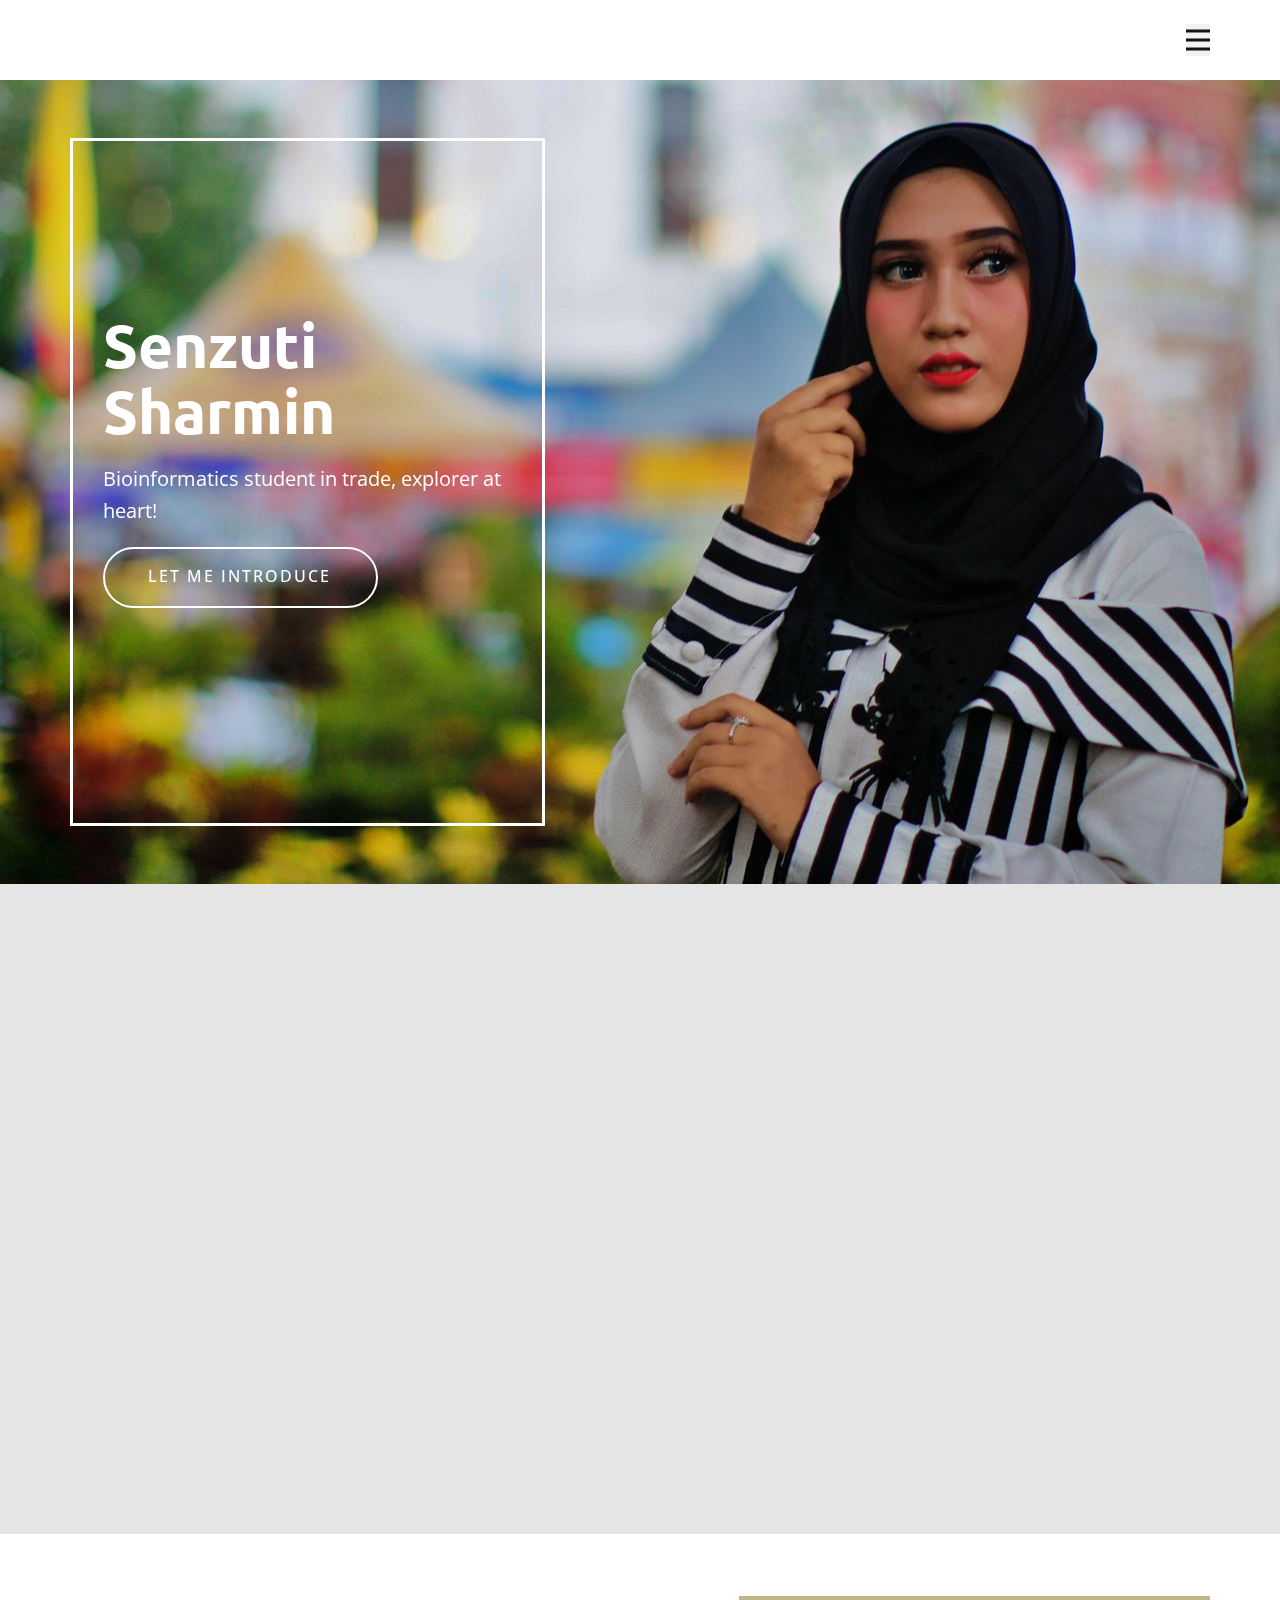
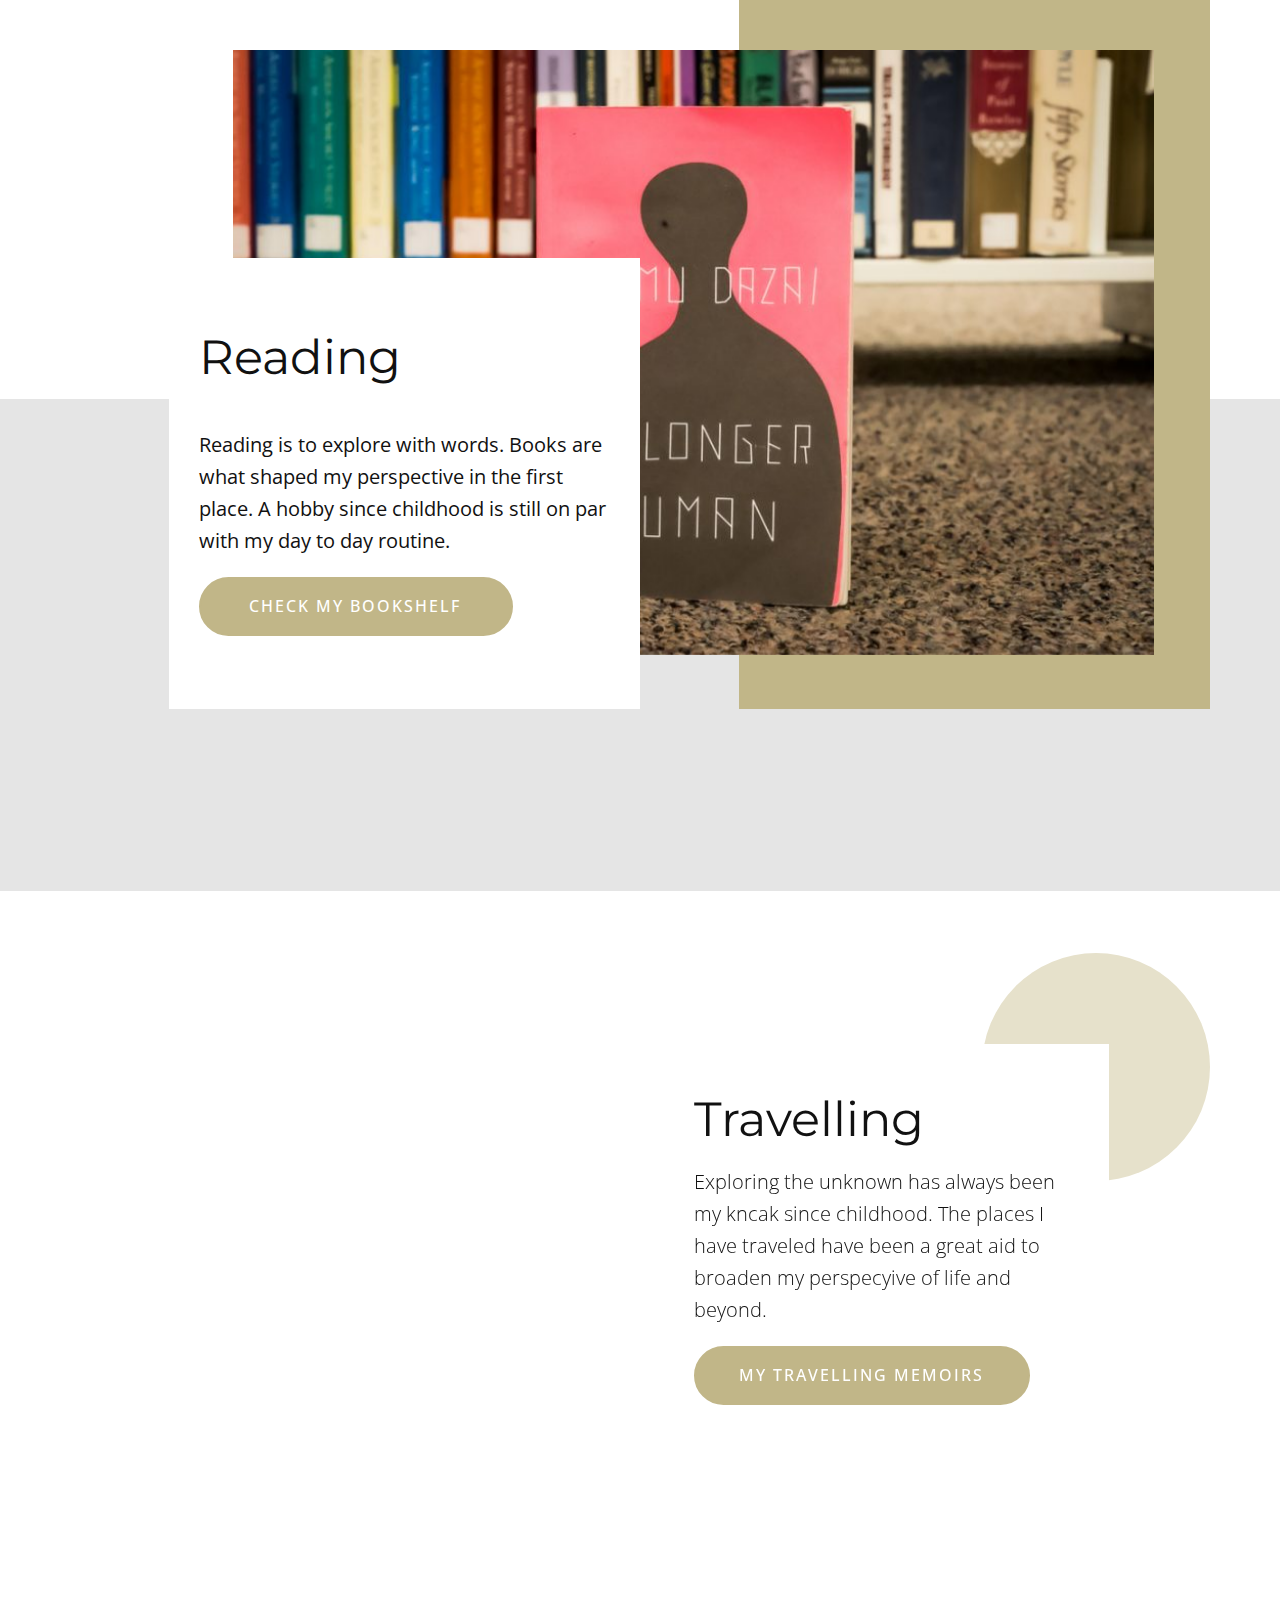
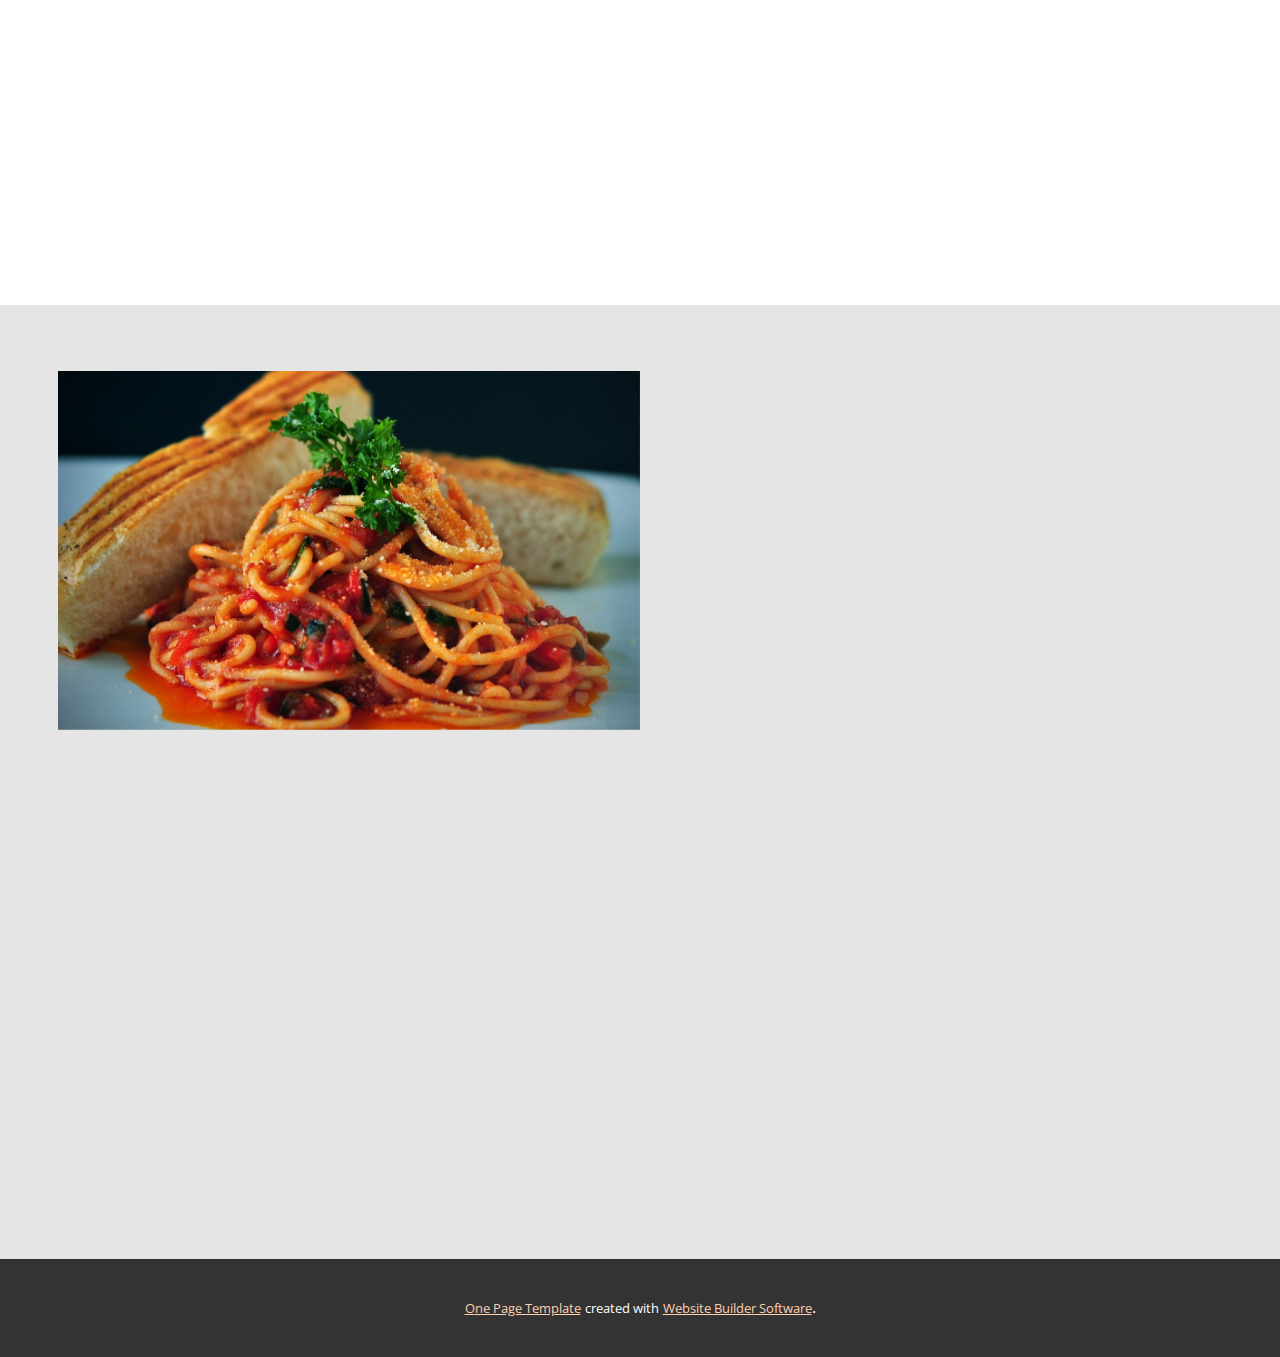
<file: index.html>
<!DOCTYPE html>
<html style="font-size: 16px;" lang="en"><head>
    <meta name="viewport" content="width=device-width, initial-scale=1.0">
    <meta charset="utf-8">
    <meta name="keywords" content="Interior Renovation, ​Decorating Ideas, Real-time Visualization, ​We are driven to inspire our clients, ​Interior Design and Space Planning, ​Interior Designers, Contact Us">
    <meta name="description" content="">
    <title>home</title>
    <link rel="stylesheet" href="nicepage.css" media="screen">
<link rel="stylesheet" href="home.css" media="screen">
    <script class="u-script" type="text/javascript" src="jquery.js" "="" defer=""></script>
    <script class="u-script" type="text/javascript" src="nicepage.js" "="" defer=""></script>
    <meta name="generator" content="Nicepage 4.15.8, nicepage.com">
    <link id="u-theme-google-font" rel="stylesheet" href="https://fonts.googleapis.com/css?family=Montserrat:100,100i,200,200i,300,300i,400,400i,500,500i,600,600i,700,700i,800,800i,900,900i|Open+Sans:300,300i,400,400i,500,500i,600,600i,700,700i,800,800i">
    <link id="u-page-google-font" rel="stylesheet" href="https://fonts.googleapis.com/css?family=Ubuntu:300,300i,400,400i,500,500i,700,700i">
    
    
    
    
    
    
    <script type="application/ld+json">{
		"@context": "http://schema.org",
		"@type": "Organization",
		"name": "personal site"
}</script>
    <meta name="theme-color" content="#ff8839">
    <meta property="og:title" content="home">
    <meta property="og:type" content="website">
  </head>
  <body data-home-page="home.html" data-home-page-title="home" class="u-body u-xl-mode" data-lang="en"><header class="u-clearfix u-header u-sticky u-sticky-ec5d u-header" id="sec-2240"><div class="u-clearfix u-sheet u-sheet-1">
        <nav class="u-menu u-menu-one-level u-offcanvas u-offcanvas-shift u-menu-1" data-responsive-from="XL">
          <div class="menu-collapse" style="font-size: 1rem; letter-spacing: 0px; font-weight: 700;">
            <a class="u-button-style u-custom-active-color u-custom-color u-custom-hover-color u-custom-left-right-menu-spacing u-custom-padding-bottom u-custom-text-active-color u-custom-text-color u-custom-text-hover-color u-custom-top-bottom-menu-spacing u-grey-5 u-nav-link u-text-active-palette-1-base u-text-hover-palette-2-base" href="#" style="background-image: none;">
              <svg class="u-svg-link" viewBox="0 0 24 24"><use xmlns:xlink="http://www.w3.org/1999/xlink" xlink:href="#menu-hamburger"></use></svg>
              <svg class="u-svg-content" version="1.1" id="menu-hamburger" viewBox="0 0 16 16" x="0px" y="0px" xmlns:xlink="http://www.w3.org/1999/xlink" xmlns="http://www.w3.org/2000/svg"><g><rect y="1" width="16" height="2"></rect><rect y="7" width="16" height="2"></rect><rect y="13" width="16" height="2"></rect>
</g></svg>
            </a>
          </div>
          <div class="u-custom-menu u-nav-container">
            <ul class="u-nav u-unstyled u-nav-1"><li class="u-nav-item"><a class="u-active-white u-button-style u-grey-5 u-hover-palette-3-light-2 u-nav-link u-text-active-white u-text-hover-palette-3-light-1 u-text-white" href="home.html" style="padding: 10px 20px;">Home</a>
</li><li class="u-nav-item"><a class="u-active-white u-button-style u-grey-5 u-hover-palette-3-light-2 u-nav-link u-text-active-white u-text-hover-palette-3-light-1 u-text-white" href="my-readings.html" style="padding: 10px 20px;">My Readings</a>
</li><li class="u-nav-item"><a class="u-active-white u-button-style u-grey-5 u-hover-palette-3-light-2 u-nav-link u-text-active-white u-text-hover-palette-3-light-1 u-text-white" href="my-travels.html" target="_blank" style="padding: 10px 20px;">My Travels</a>
</li><li class="u-nav-item"><a class="u-active-white u-button-style u-grey-5 u-hover-palette-3-light-2 u-nav-link u-text-active-white u-text-hover-palette-3-light-1 u-text-white" href="my-cookings.html" target="_blank" style="padding: 10px 20px;">My Cooking</a>
</li></ul>
          </div>
          <div class="u-custom-menu u-nav-container-collapse">
            <div class="u-container-style u-grey-15 u-inner-container-layout u-sidenav">
              <div class="u-inner-container-layout u-sidenav-overflow">
                <div class="u-menu-close"></div>
                <ul class="u-align-left u-menu-dropdown u-nav u-popupmenu-items u-spacing-20 u-text-active-palette-1-base u-text-grey-90 u-text-hover-palette-2-base u-unstyled u-nav-2"><li class="u-nav-item"><a class="u-button-style u-nav-link" href="home.html">Home</a>
</li><li class="u-nav-item"><a class="u-button-style u-nav-link" href="my-readings.html">My Readings</a>
</li><li class="u-nav-item"><a class="u-button-style u-nav-link" href="my-travels.html" target="_blank">My Travels</a>
</li><li class="u-nav-item"><a class="u-button-style u-nav-link" href="my-cookings.html" target="_blank">My Cooking</a>
</li></ul>
              </div>
            </div>
            <div class="u-menu-overlay"></div>
          </div>
        </nav>
      </div></header> 
    <section class="u-align-center-md u-align-center-sm u-align-center-xs u-align-right-lg u-align-right-xl u-clearfix u-image u-shading u-section-1" id="sec-036b" data-image-width="1280" data-image-height="853">
      <div class="u-clearfix u-sheet u-valign-middle-lg u-valign-middle-md u-valign-middle-xl u-sheet-1">
        <div class="u-border-3 u-border-white u-container-style u-group u-shape-rectangle u-group-1" data-animation-name="customAnimationIn" data-animation-duration="1500">
          <div class="u-container-layout u-container-layout-1">
            <h1 class="u-text u-text-default u-text-1">Senzuti<br>Sharmin
            </h1>
            <p class="u-text u-text-default u-text-2"> Bioinformatics student in trade, explorer at heart!</p>
            <a href="home.html#carousel_6999" data-page-id="391019904" class="u-active-white u-border-2 u-border-active-white u-border-hover-white u-border-white u-btn u-btn-round u-button-style u-hover-white u-none u-radius-50 u-text-active-palette-3-base u-text-hover-palette-3-base u-btn-1">Let me introduce</a>
          </div>
        </div>
      </div>
    </section>
    <section class="u-align-center u-clearfix u-grey-10 u-section-2" id="carousel_6999">
      <div class="u-clearfix u-sheet u-valign-middle u-sheet-1">
        <h3 class="u-text u-text-default u-text-1" data-animation-name="customAnimationIn" data-animation-duration="750" data-animation-delay="0"> My Hobbies At A Glance</h3>
        <div class="u-expanded-width u-list u-list-1">
          <div class="u-repeater u-repeater-1">
            <div class="u-align-center u-border-5 u-border-no-bottom u-border-no-left u-border-no-right u-border-palette-3-base u-container-style u-hover-feature u-list-item u-repeater-item u-shape-rectangle u-video-cover u-white u-list-item-1" data-animation-name="fadeIn" data-animation-duration="750" data-animation-direction="" data-href="home.html#sec-52f5" data-page-id="391019904">
              <div class="u-container-layout u-similar-container u-container-layout-1"><span class="u-file-icon u-icon u-icon-circle u-palette-3-base u-text-white u-icon-1" data-animation-name="customAnimationIn" data-animation-duration="750" data-animation-delay="0"><img src="images/182321.png" alt=""></span>
                <h4 class="u-align-center u-text u-text-default u-text-2">REading</h4>
              </div>
            </div>
            <div class="u-align-center u-border-5 u-border-no-bottom u-border-no-left u-border-no-right u-border-palette-3-base u-container-style u-hover-feature u-list-item u-repeater-item u-shape-rectangle u-video-cover u-white u-list-item-2" data-animation-name="fadeIn" data-animation-duration="750" data-animation-direction="" data-href="home.html#carousel_96e6" data-page-id="391019904">
              <div class="u-container-layout u-similar-container u-container-layout-2"><span class="u-file-icon u-icon u-icon-circle u-palette-3-base u-text-white u-icon-2" data-animation-name="customAnimationIn" data-animation-duration="750" data-animation-delay="0" data-animation-direction=""><img src="images/7410213.png" alt=""></span>
                <h4 class="u-align-center u-text u-text-default u-text-3">Travelling</h4>
              </div>
            </div>
            <div class="u-align-center u-border-5 u-border-no-bottom u-border-no-left u-border-no-right u-border-palette-3-base u-container-style u-hover-feature u-list-item u-repeater-item u-shape-rectangle u-video-cover u-white u-list-item-3" data-animation-name="fadeIn" data-animation-duration="750" data-animation-direction="" data-href="home.html#carousel_d815" data-page-id="391019904">
              <div class="u-container-layout u-similar-container u-container-layout-3"><span class="u-file-icon u-icon u-icon-circle u-palette-3-base u-text-white u-icon-3" data-animation-name="customAnimationIn" data-animation-duration="750" data-animation-delay="0" data-animation-direction=""><img src="images/1830767.png" alt=""></span>
                <h4 class="u-align-center u-text u-text-default u-text-4">Cooking</h4>
              </div>
            </div>
          </div>
        </div>
      </div>
      
      
      
      
    </section>
    <section class="u-clearfix u-grey-10 u-section-3" id="sec-52f5">
      <div class="u-expanded-width u-shape u-shape-rectangle u-white u-shape-1"></div>
      <div class="u-palette-3-base u-shape u-shape-rectangle u-shape-2"></div>
      <img src="images/NLH-900x591.jpg" alt="" class="u-image u-image-default u-image-1" data-image-width="900" data-image-height="591" data-animation-name="pulse" data-animation-duration="1000" data-animation-direction="">
      <div class="u-container-style u-group u-white u-group-1">
        <div class="u-container-layout u-valign-middle u-container-layout-1">
          <h2 class="u-text u-text-1">Reading<br>
          </h2>
          <p class="u-text u-text-2">Reading is to explore with words. Books are what shaped my perspective in the first place. A hobby since childhood is still on par with my day to day routine.</p>
          <a href="my-readings.html" data-page-id="2623830152" class="u-active-white u-border-2 u-border-active-palette-3-base u-border-hover-palette-3-base u-border-palette-3-base u-btn u-btn-round u-button-style u-hover-white u-palette-3-base u-radius-50 u-text-active-palette-3-base u-text-hover-palette-3-base u-btn-1" target="_blank">Check my bookshelf</a>
        </div>
      </div>
    </section>
    <section class="u-align-center-lg u-align-center-md u-align-center-sm u-align-center-xs u-clearfix u-section-4" id="carousel_96e6">
      <div class="u-clearfix u-sheet u-sheet-1">
        <img class="u-image u-image-1" src="images/6956cab50f985860b942eeb7e2e4578d73e3b87a8e7b9b6c15317b11f0ae0941170c771b5572ea2063dfa3ca786df76a4eb9d1573c482008ef000f_1280.jpg" data-image-width="1280" data-image-height="848" data-animation-name="customAnimationIn" data-animation-duration="1000" data-animation-direction="Left">
        <div class="u-palette-3-light-2 u-preserve-proportions u-shape u-shape-circle u-shape-1"></div>
        <img class="u-image u-image-default u-image-2" src="images/bc48fe91c4c35ef25f66dc9975117b0bdbe188cc923dd88b53f8b155b500b98ef70298bb370cc5eed251341bd42061b6eefadf59c1c0951d551422_1280.jpg" alt="" data-image-width="1280" data-image-height="720" data-animation-name="customAnimationIn" data-animation-duration="1000">
        <div class="u-align-left u-container-style u-group u-white u-group-1" data-animation-name="slideIn" data-animation-duration="1000" data-animation-direction="Right">
          <div class="u-container-layout u-container-layout-1">
            <h2 class="u-text u-text-1">Travelling</h2>
            <p class="u-text u-text-2">Exploring the unknown has always been my kncak since childhood. The places I have traveled have been a great aid to broaden my perspecyive of life and beyond.&nbsp;</p>
            <a href="my-travels.html" data-page-id="140284817" class="u-active-white u-border-2 u-border-active-palette-3-base u-border-hover-palette-3-base u-border-palette-3-base u-btn u-btn-round u-button-style u-hover-white u-palette-3-base u-radius-50 u-text-active-palette-3-base u-text-hover-palette-3-base u-btn-1" target="_blank">My Travelling memoirs</a>
          </div>
        </div>
      </div>
    </section>
    <section class="u-clearfix u-grey-10 u-section-5" id="carousel_d815">
      <img class="u-image u-image-default u-image-1" src="images/1fae6174c787ef20a42b3799e92a228178de987a47a7dae9eb74a34cb0f5b70f29772a7ef3ebd0937fd7ffc4f7445688e85a7309e476c8eba70eb2_1280.jpg" alt="" data-image-width="150" data-image-height="99" data-animation-name="fadeIn" data-animation-duration="1000" data-animation-delay="750" data-animation-direction="">
      <img class="u-image u-image-default u-image-2" src="images/fe6642a93ddfd9e420155961c98ea6c478724e037e2e474e188b3dfdcaf7c310c56bb29e4efee5b07806ac61f57fa36156b7aeece62efff14a842f_1280.jpg" alt="" data-image-width="1280" data-image-height="791" data-animation-name="slideIn" data-animation-duration="750" data-animation-delay="500" data-animation-direction="Left">
      <img class="u-image u-image-default u-image-3" src="images/8c7797db39695f7b2a8425957ae9abefef334a84138594033313464113911e4c9c8f38ef5557811074674eb9f4157df3a94bfbfaa99413f771d86f_1280.jpg" alt="" data-image-width="1280" data-image-height="787" data-animation-name="fadeIn" data-animation-duration="750" data-animation-delay="750" data-animation-direction="">
      <div class="u-align-left u-container-style u-group u-shape-rectangle u-white u-group-1" data-animation-name="customAnimationIn" data-animation-duration="1250" data-animation-delay="500">
        <div class="u-container-layout u-valign-middle u-container-layout-1">
          <h2 class="u-text u-text-1"> Cooking</h2>
          <p class="u-text u-text-2">The art of savoring</p>
          <p class="u-text u-text-3">Cooking has been a hobby of mine from fairly recently. The smell and taste, added with satisfied faces of the savourers brings me joy like no other.</p>
          <a href="my-cookings.html" data-page-id="735102293" class="u-active-white u-border-2 u-border-active-palette-3-base u-border-hover-palette-3-base u-border-palette-3-base u-btn u-btn-round u-button-style u-hover-white u-palette-3-base u-radius-50 u-text-active-palette-3-base u-text-hover-palette-3-base u-btn-1" target="_blank">Check out my recepies</a>
        </div>
      </div>
    </section>
    
    
    
    <section class="u-backlink u-clearfix u-grey-80">
      <a class="u-link" href="https://nicepage.com/one-page-template" target="_blank">
        <span>One Page Template</span>
      </a>
      <p class="u-text">
        <span>created with</span>
      </p>
      <a class="u-link" href="" target="_blank">
        <span>Website Builder Software</span>
      </a>. 
    </section>
  
</body></html>
</file>
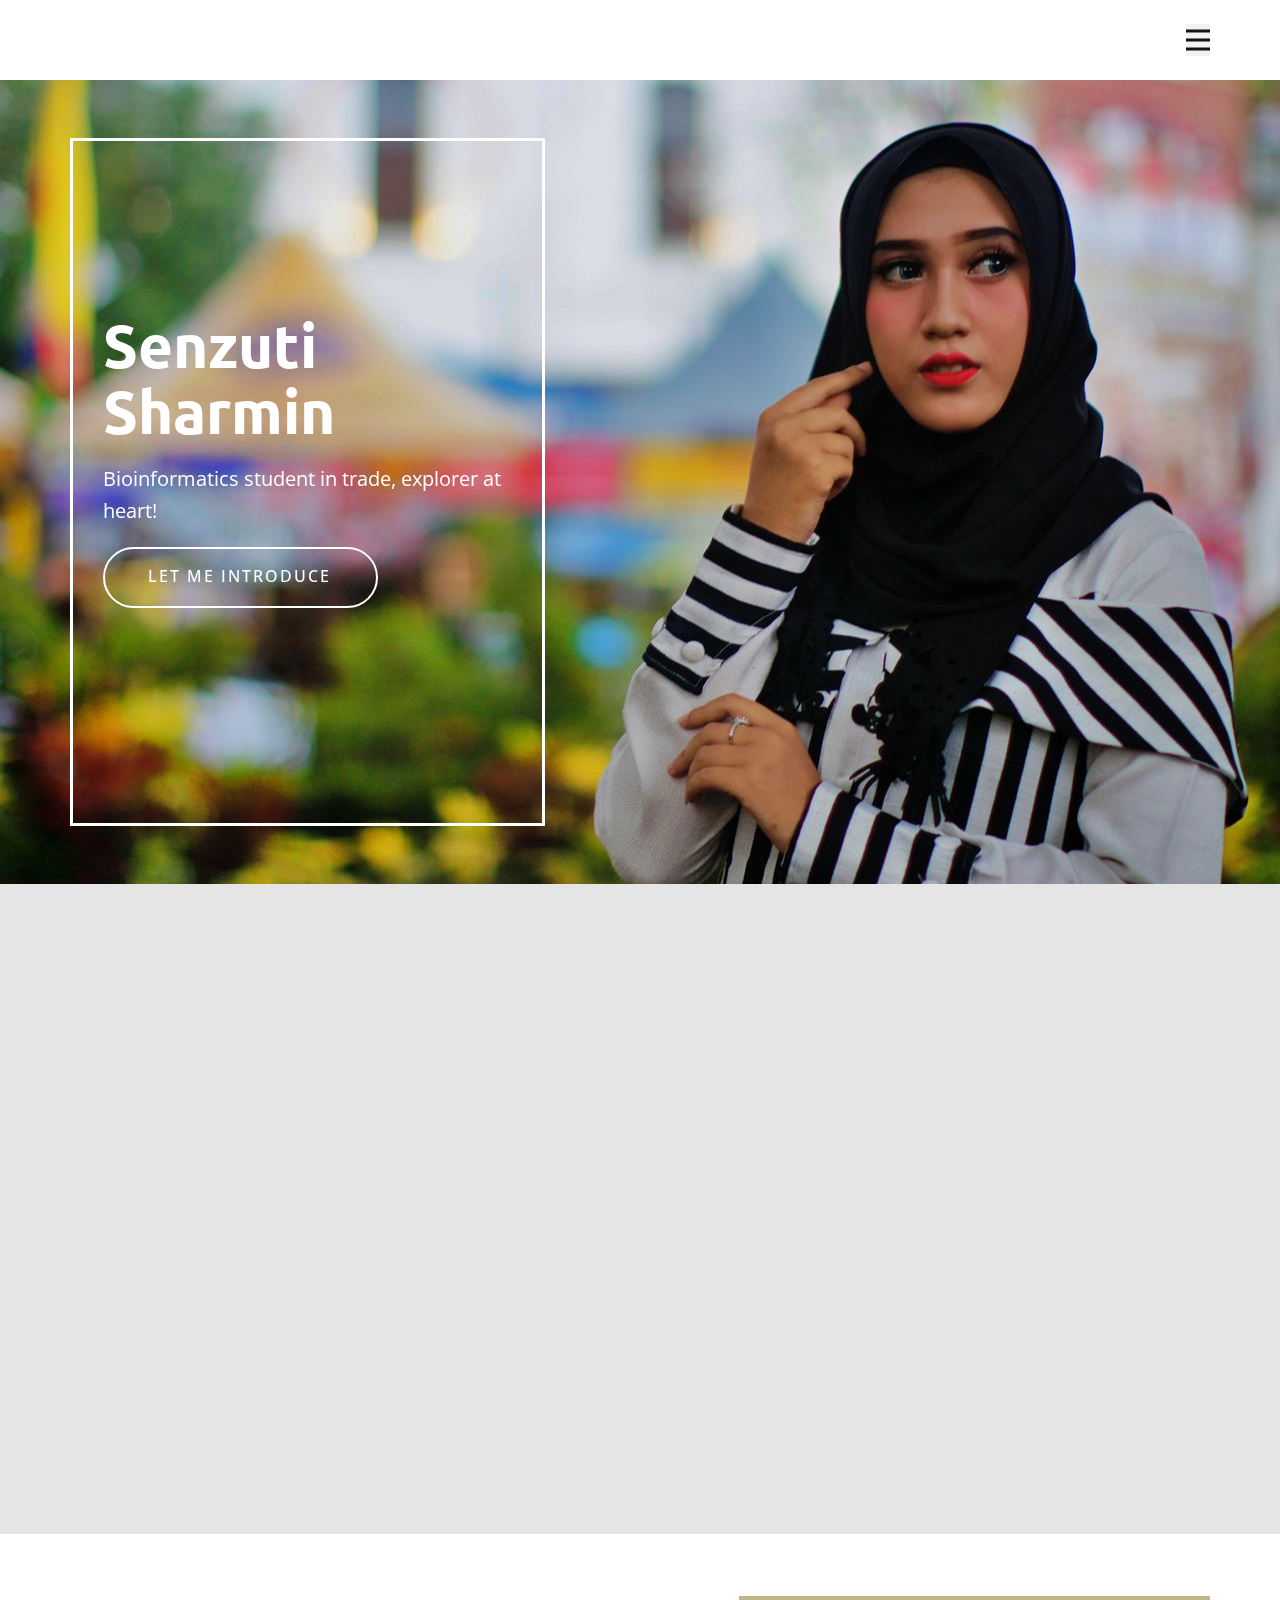
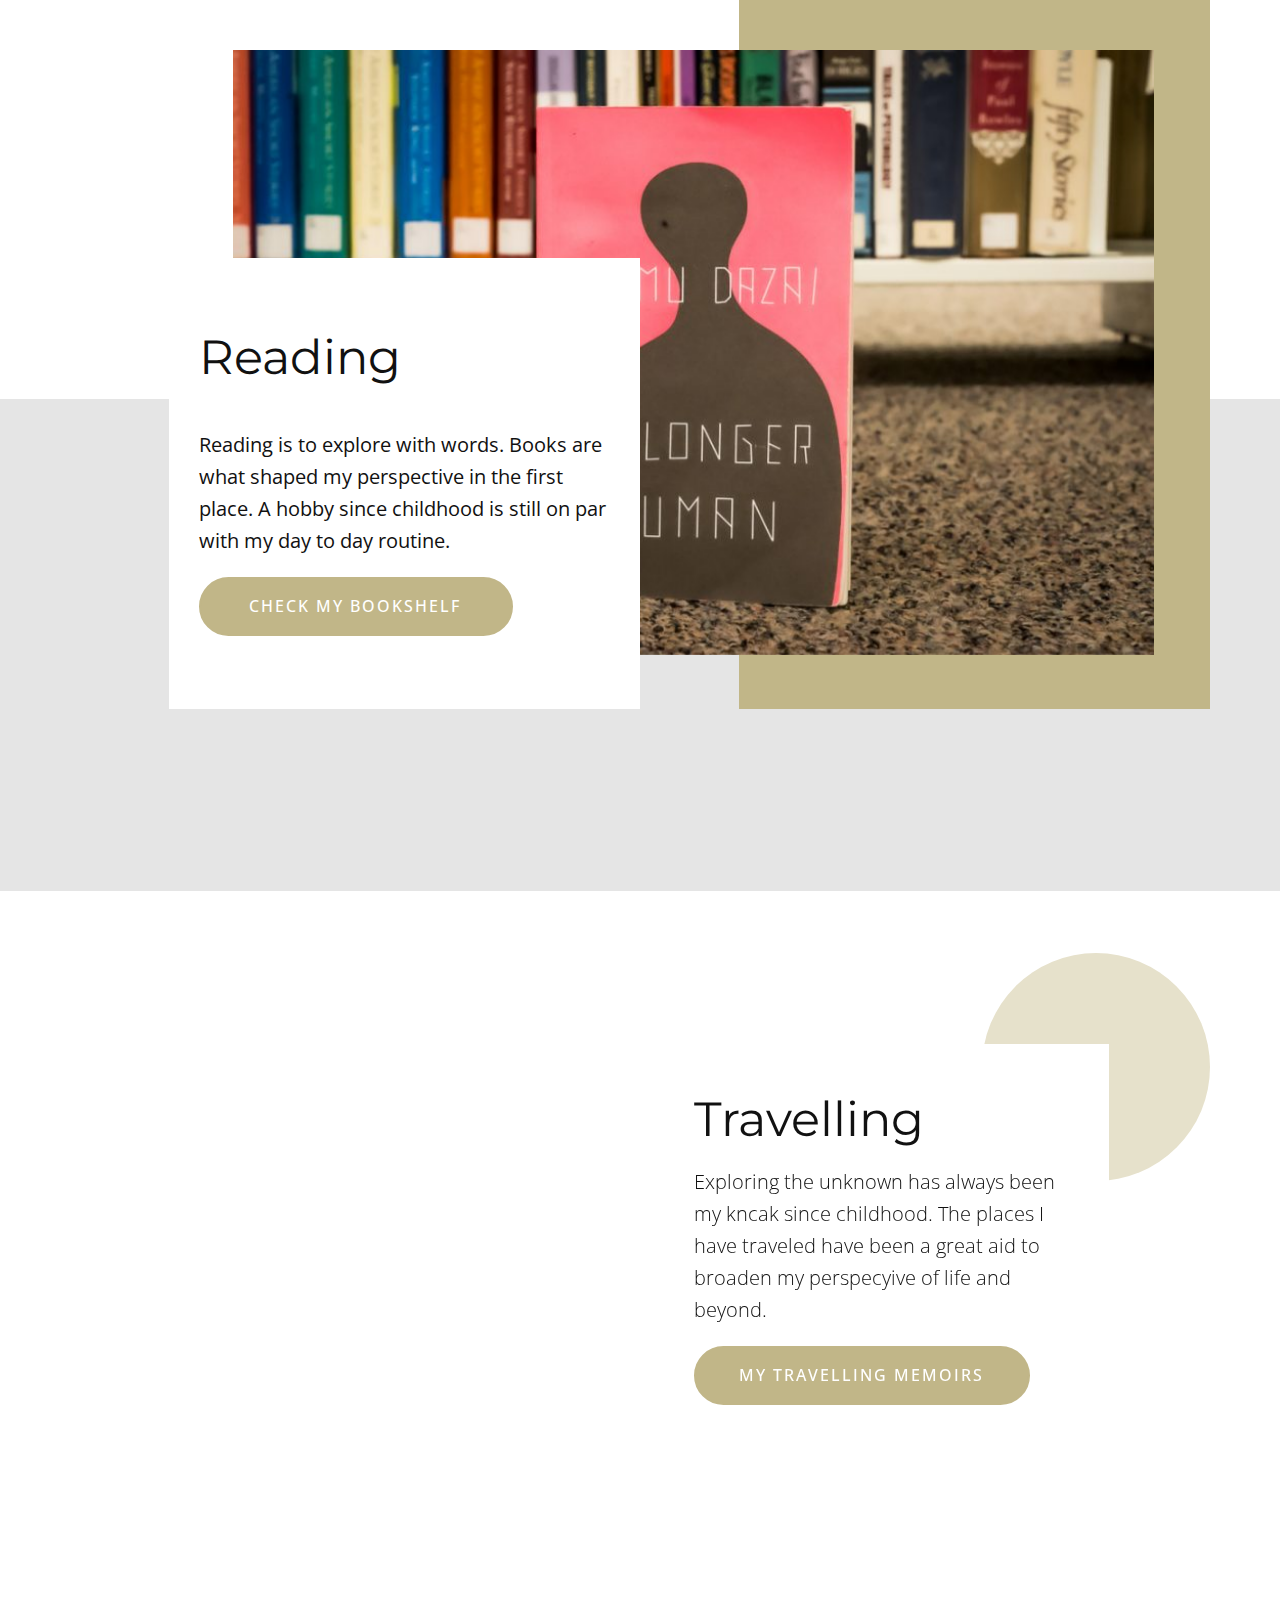
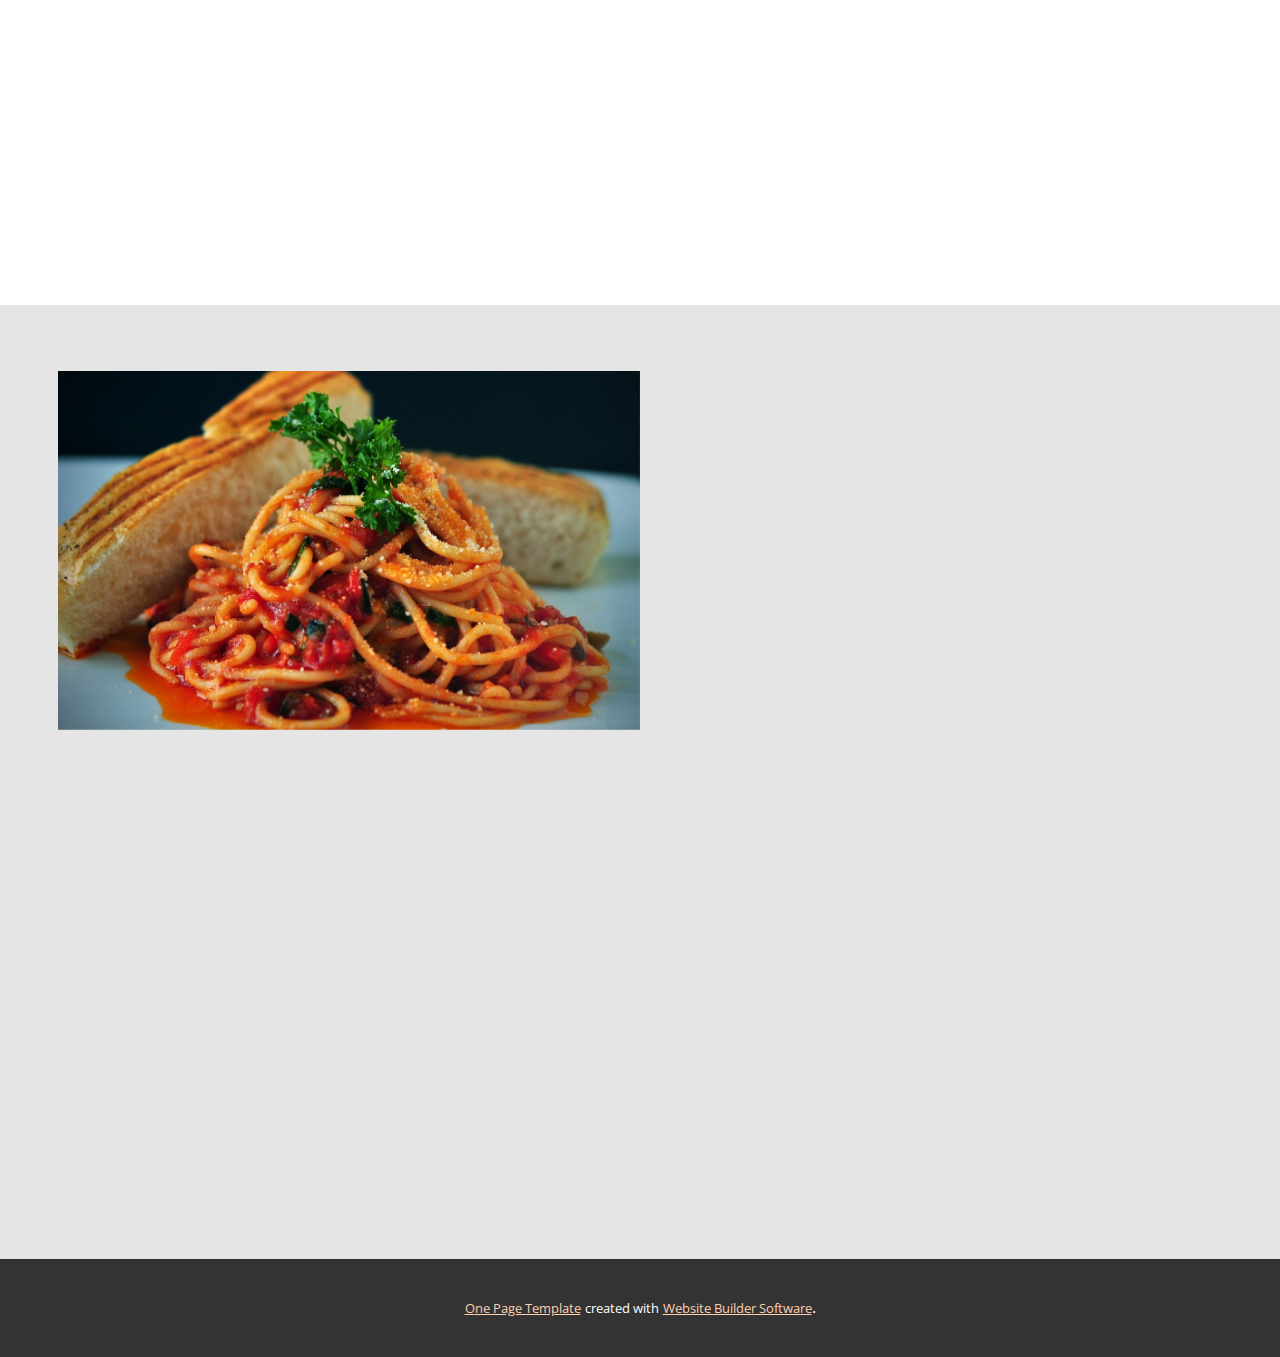
<file: home.html>
<!DOCTYPE html>
<html style="font-size: 16px;" lang="en"><head>
    <meta name="viewport" content="width=device-width, initial-scale=1.0">
    <meta charset="utf-8">
    <meta name="keywords" content="Interior Renovation, ​Decorating Ideas, Real-time Visualization, ​We are driven to inspire our clients, ​Interior Design and Space Planning, ​Interior Designers, Contact Us">
    <meta name="description" content="">
    <title>home</title>
    <link rel="stylesheet" href="nicepage.css" media="screen">
<link rel="stylesheet" href="home.css" media="screen">
    <script class="u-script" type="text/javascript" src="jquery.js" "="" defer=""></script>
    <script class="u-script" type="text/javascript" src="nicepage.js" "="" defer=""></script>
    <meta name="generator" content="Nicepage 4.15.8, nicepage.com">
    <link id="u-theme-google-font" rel="stylesheet" href="https://fonts.googleapis.com/css?family=Montserrat:100,100i,200,200i,300,300i,400,400i,500,500i,600,600i,700,700i,800,800i,900,900i|Open+Sans:300,300i,400,400i,500,500i,600,600i,700,700i,800,800i">
    <link id="u-page-google-font" rel="stylesheet" href="https://fonts.googleapis.com/css?family=Ubuntu:300,300i,400,400i,500,500i,700,700i">
    
    
    
    
    
    
    <script type="application/ld+json">{
		"@context": "http://schema.org",
		"@type": "Organization",
		"name": "personal site"
}</script>
    <meta name="theme-color" content="#ff8839">
    <meta property="og:title" content="home">
    <meta property="og:type" content="website">
  </head>
  <body class="u-body u-xl-mode" data-lang="en"><header class="u-clearfix u-header u-sticky u-sticky-ec5d u-header" id="sec-2240"><div class="u-clearfix u-sheet u-sheet-1">
        <nav class="u-menu u-menu-one-level u-offcanvas u-offcanvas-shift u-menu-1" data-responsive-from="XL">
          <div class="menu-collapse" style="font-size: 1rem; letter-spacing: 0px; font-weight: 700;">
            <a class="u-button-style u-custom-active-color u-custom-color u-custom-hover-color u-custom-left-right-menu-spacing u-custom-padding-bottom u-custom-text-active-color u-custom-text-color u-custom-text-hover-color u-custom-top-bottom-menu-spacing u-grey-5 u-nav-link u-text-active-palette-1-base u-text-hover-palette-2-base" href="#" style="background-image: none;">
              <svg class="u-svg-link" viewBox="0 0 24 24"><use xmlns:xlink="http://www.w3.org/1999/xlink" xlink:href="#menu-hamburger"></use></svg>
              <svg class="u-svg-content" version="1.1" id="menu-hamburger" viewBox="0 0 16 16" x="0px" y="0px" xmlns:xlink="http://www.w3.org/1999/xlink" xmlns="http://www.w3.org/2000/svg"><g><rect y="1" width="16" height="2"></rect><rect y="7" width="16" height="2"></rect><rect y="13" width="16" height="2"></rect>
</g></svg>
            </a>
          </div>
          <div class="u-custom-menu u-nav-container">
            <ul class="u-nav u-unstyled u-nav-1"><li class="u-nav-item"><a class="u-active-white u-button-style u-grey-5 u-hover-palette-3-light-2 u-nav-link u-text-active-white u-text-hover-palette-3-light-1 u-text-white" href="home.html" style="padding: 10px 20px;">Home</a>
</li><li class="u-nav-item"><a class="u-active-white u-button-style u-grey-5 u-hover-palette-3-light-2 u-nav-link u-text-active-white u-text-hover-palette-3-light-1 u-text-white" href="my-readings.html" style="padding: 10px 20px;">My Readings</a>
</li><li class="u-nav-item"><a class="u-active-white u-button-style u-grey-5 u-hover-palette-3-light-2 u-nav-link u-text-active-white u-text-hover-palette-3-light-1 u-text-white" href="my-travels.html" target="_blank" style="padding: 10px 20px;">My Travels</a>
</li><li class="u-nav-item"><a class="u-active-white u-button-style u-grey-5 u-hover-palette-3-light-2 u-nav-link u-text-active-white u-text-hover-palette-3-light-1 u-text-white" href="my-cookings.html" target="_blank" style="padding: 10px 20px;">My Cooking</a>
</li></ul>
          </div>
          <div class="u-custom-menu u-nav-container-collapse">
            <div class="u-container-style u-grey-15 u-inner-container-layout u-sidenav">
              <div class="u-inner-container-layout u-sidenav-overflow">
                <div class="u-menu-close"></div>
                <ul class="u-align-left u-menu-dropdown u-nav u-popupmenu-items u-spacing-20 u-text-active-palette-1-base u-text-grey-90 u-text-hover-palette-2-base u-unstyled u-nav-2"><li class="u-nav-item"><a class="u-button-style u-nav-link" href="home.html">Home</a>
</li><li class="u-nav-item"><a class="u-button-style u-nav-link" href="my-readings.html">My Readings</a>
</li><li class="u-nav-item"><a class="u-button-style u-nav-link" href="my-travels.html" target="_blank">My Travels</a>
</li><li class="u-nav-item"><a class="u-button-style u-nav-link" href="my-cookings.html" target="_blank">My Cooking</a>
</li></ul>
              </div>
            </div>
            <div class="u-menu-overlay"></div>
          </div>
        </nav>
      </div></header> 
    <section class="u-align-center-md u-align-center-sm u-align-center-xs u-align-right-lg u-align-right-xl u-clearfix u-image u-shading u-section-1" id="sec-036b" data-image-width="1280" data-image-height="853">
      <div class="u-clearfix u-sheet u-valign-middle-lg u-valign-middle-md u-valign-middle-xl u-sheet-1">
        <div class="u-border-3 u-border-white u-container-style u-group u-shape-rectangle u-group-1" data-animation-name="customAnimationIn" data-animation-duration="1500">
          <div class="u-container-layout u-container-layout-1">
            <h1 class="u-text u-text-default u-text-1">Senzuti<br>Sharmin
            </h1>
            <p class="u-text u-text-default u-text-2"> Bioinformatics student in trade, explorer at heart!</p>
            <a href="home.html#carousel_6999" data-page-id="391019904" class="u-active-white u-border-2 u-border-active-white u-border-hover-white u-border-white u-btn u-btn-round u-button-style u-hover-white u-none u-radius-50 u-text-active-palette-3-base u-text-hover-palette-3-base u-btn-1">Let me introduce</a>
          </div>
        </div>
      </div>
    </section>
    <section class="u-align-center u-clearfix u-grey-10 u-section-2" id="carousel_6999">
      <div class="u-clearfix u-sheet u-valign-middle u-sheet-1">
        <h3 class="u-text u-text-default u-text-1" data-animation-name="customAnimationIn" data-animation-duration="750" data-animation-delay="0"> My Hobbies At A Glance</h3>
        <div class="u-expanded-width u-list u-list-1">
          <div class="u-repeater u-repeater-1">
            <div class="u-align-center u-border-5 u-border-no-bottom u-border-no-left u-border-no-right u-border-palette-3-base u-container-style u-hover-feature u-list-item u-repeater-item u-shape-rectangle u-video-cover u-white u-list-item-1" data-animation-name="fadeIn" data-animation-duration="750" data-animation-direction="" data-href="home.html#sec-52f5" data-page-id="391019904">
              <div class="u-container-layout u-similar-container u-container-layout-1"><span class="u-file-icon u-icon u-icon-circle u-palette-3-base u-text-white u-icon-1" data-animation-name="customAnimationIn" data-animation-duration="750" data-animation-delay="0"><img src="images/182321.png" alt=""></span>
                <h4 class="u-align-center u-text u-text-default u-text-2">REading</h4>
              </div>
            </div>
            <div class="u-align-center u-border-5 u-border-no-bottom u-border-no-left u-border-no-right u-border-palette-3-base u-container-style u-hover-feature u-list-item u-repeater-item u-shape-rectangle u-video-cover u-white u-list-item-2" data-animation-name="fadeIn" data-animation-duration="750" data-animation-direction="" data-href="home.html#carousel_96e6" data-page-id="391019904">
              <div class="u-container-layout u-similar-container u-container-layout-2"><span class="u-file-icon u-icon u-icon-circle u-palette-3-base u-text-white u-icon-2" data-animation-name="customAnimationIn" data-animation-duration="750" data-animation-delay="0" data-animation-direction=""><img src="images/7410213.png" alt=""></span>
                <h4 class="u-align-center u-text u-text-default u-text-3">Travelling</h4>
              </div>
            </div>
            <div class="u-align-center u-border-5 u-border-no-bottom u-border-no-left u-border-no-right u-border-palette-3-base u-container-style u-hover-feature u-list-item u-repeater-item u-shape-rectangle u-video-cover u-white u-list-item-3" data-animation-name="fadeIn" data-animation-duration="750" data-animation-direction="" data-href="home.html#carousel_d815" data-page-id="391019904">
              <div class="u-container-layout u-similar-container u-container-layout-3"><span class="u-file-icon u-icon u-icon-circle u-palette-3-base u-text-white u-icon-3" data-animation-name="customAnimationIn" data-animation-duration="750" data-animation-delay="0" data-animation-direction=""><img src="images/1830767.png" alt=""></span>
                <h4 class="u-align-center u-text u-text-default u-text-4">Cooking</h4>
              </div>
            </div>
          </div>
        </div>
      </div>
      
      
      
      
    </section>
    <section class="u-clearfix u-grey-10 u-section-3" id="sec-52f5">
      <div class="u-expanded-width u-shape u-shape-rectangle u-white u-shape-1"></div>
      <div class="u-palette-3-base u-shape u-shape-rectangle u-shape-2"></div>
      <img src="images/NLH-900x591.jpg" alt="" class="u-image u-image-default u-image-1" data-image-width="900" data-image-height="591" data-animation-name="pulse" data-animation-duration="1000" data-animation-direction="">
      <div class="u-container-style u-group u-white u-group-1">
        <div class="u-container-layout u-valign-middle u-container-layout-1">
          <h2 class="u-text u-text-1">Reading<br>
          </h2>
          <p class="u-text u-text-2">Reading is to explore with words. Books are what shaped my perspective in the first place. A hobby since childhood is still on par with my day to day routine.</p>
          <a href="my-readings.html" data-page-id="2623830152" class="u-active-white u-border-2 u-border-active-palette-3-base u-border-hover-palette-3-base u-border-palette-3-base u-btn u-btn-round u-button-style u-hover-white u-palette-3-base u-radius-50 u-text-active-palette-3-base u-text-hover-palette-3-base u-btn-1" target="_blank">Check my bookshelf</a>
        </div>
      </div>
    </section>
    <section class="u-align-center-lg u-align-center-md u-align-center-sm u-align-center-xs u-clearfix u-section-4" id="carousel_96e6">
      <div class="u-clearfix u-sheet u-sheet-1">
        <img class="u-image u-image-1" src="images/6956cab50f985860b942eeb7e2e4578d73e3b87a8e7b9b6c15317b11f0ae0941170c771b5572ea2063dfa3ca786df76a4eb9d1573c482008ef000f_1280.jpg" data-image-width="1280" data-image-height="848" data-animation-name="customAnimationIn" data-animation-duration="1000" data-animation-direction="Left">
        <div class="u-palette-3-light-2 u-preserve-proportions u-shape u-shape-circle u-shape-1"></div>
        <img class="u-image u-image-default u-image-2" src="images/bc48fe91c4c35ef25f66dc9975117b0bdbe188cc923dd88b53f8b155b500b98ef70298bb370cc5eed251341bd42061b6eefadf59c1c0951d551422_1280.jpg" alt="" data-image-width="1280" data-image-height="720" data-animation-name="customAnimationIn" data-animation-duration="1000">
        <div class="u-align-left u-container-style u-group u-white u-group-1" data-animation-name="slideIn" data-animation-duration="1000" data-animation-direction="Right">
          <div class="u-container-layout u-container-layout-1">
            <h2 class="u-text u-text-1">Travelling</h2>
            <p class="u-text u-text-2">Exploring the unknown has always been my kncak since childhood. The places I have traveled have been a great aid to broaden my perspecyive of life and beyond.&nbsp;</p>
            <a href="my-travels.html" data-page-id="140284817" class="u-active-white u-border-2 u-border-active-palette-3-base u-border-hover-palette-3-base u-border-palette-3-base u-btn u-btn-round u-button-style u-hover-white u-palette-3-base u-radius-50 u-text-active-palette-3-base u-text-hover-palette-3-base u-btn-1" target="_blank">My Travelling memoirs</a>
          </div>
        </div>
      </div>
    </section>
    <section class="u-clearfix u-grey-10 u-section-5" id="carousel_d815">
      <img class="u-image u-image-default u-image-1" src="images/1fae6174c787ef20a42b3799e92a228178de987a47a7dae9eb74a34cb0f5b70f29772a7ef3ebd0937fd7ffc4f7445688e85a7309e476c8eba70eb2_1280.jpg" alt="" data-image-width="150" data-image-height="99" data-animation-name="fadeIn" data-animation-duration="1000" data-animation-delay="750" data-animation-direction="">
      <img class="u-image u-image-default u-image-2" src="images/fe6642a93ddfd9e420155961c98ea6c478724e037e2e474e188b3dfdcaf7c310c56bb29e4efee5b07806ac61f57fa36156b7aeece62efff14a842f_1280.jpg" alt="" data-image-width="1280" data-image-height="791" data-animation-name="slideIn" data-animation-duration="750" data-animation-delay="500" data-animation-direction="Left">
      <img class="u-image u-image-default u-image-3" src="images/8c7797db39695f7b2a8425957ae9abefef334a84138594033313464113911e4c9c8f38ef5557811074674eb9f4157df3a94bfbfaa99413f771d86f_1280.jpg" alt="" data-image-width="1280" data-image-height="787" data-animation-name="fadeIn" data-animation-duration="750" data-animation-delay="750" data-animation-direction="">
      <div class="u-align-left u-container-style u-group u-shape-rectangle u-white u-group-1" data-animation-name="customAnimationIn" data-animation-duration="1250" data-animation-delay="500">
        <div class="u-container-layout u-valign-middle u-container-layout-1">
          <h2 class="u-text u-text-1"> Cooking</h2>
          <p class="u-text u-text-2">The art of savoring</p>
          <p class="u-text u-text-3">Cooking has been a hobby of mine from fairly recently. The smell and taste, added with satisfied faces of the savourers brings me joy like no other.</p>
          <a href="my-cookings.html" data-page-id="735102293" class="u-active-white u-border-2 u-border-active-palette-3-base u-border-hover-palette-3-base u-border-palette-3-base u-btn u-btn-round u-button-style u-hover-white u-palette-3-base u-radius-50 u-text-active-palette-3-base u-text-hover-palette-3-base u-btn-1" target="_blank">Check out my recepies</a>
        </div>
      </div>
    </section>
    
    
    
    <section class="u-backlink u-clearfix u-grey-80">
      <a class="u-link" href="https://nicepage.com/one-page-template" target="_blank">
        <span>One Page Template</span>
      </a>
      <p class="u-text">
        <span>created with</span>
      </p>
      <a class="u-link" href="" target="_blank">
        <span>Website Builder Software</span>
      </a>. 
    </section>
  
</body></html>
</file>
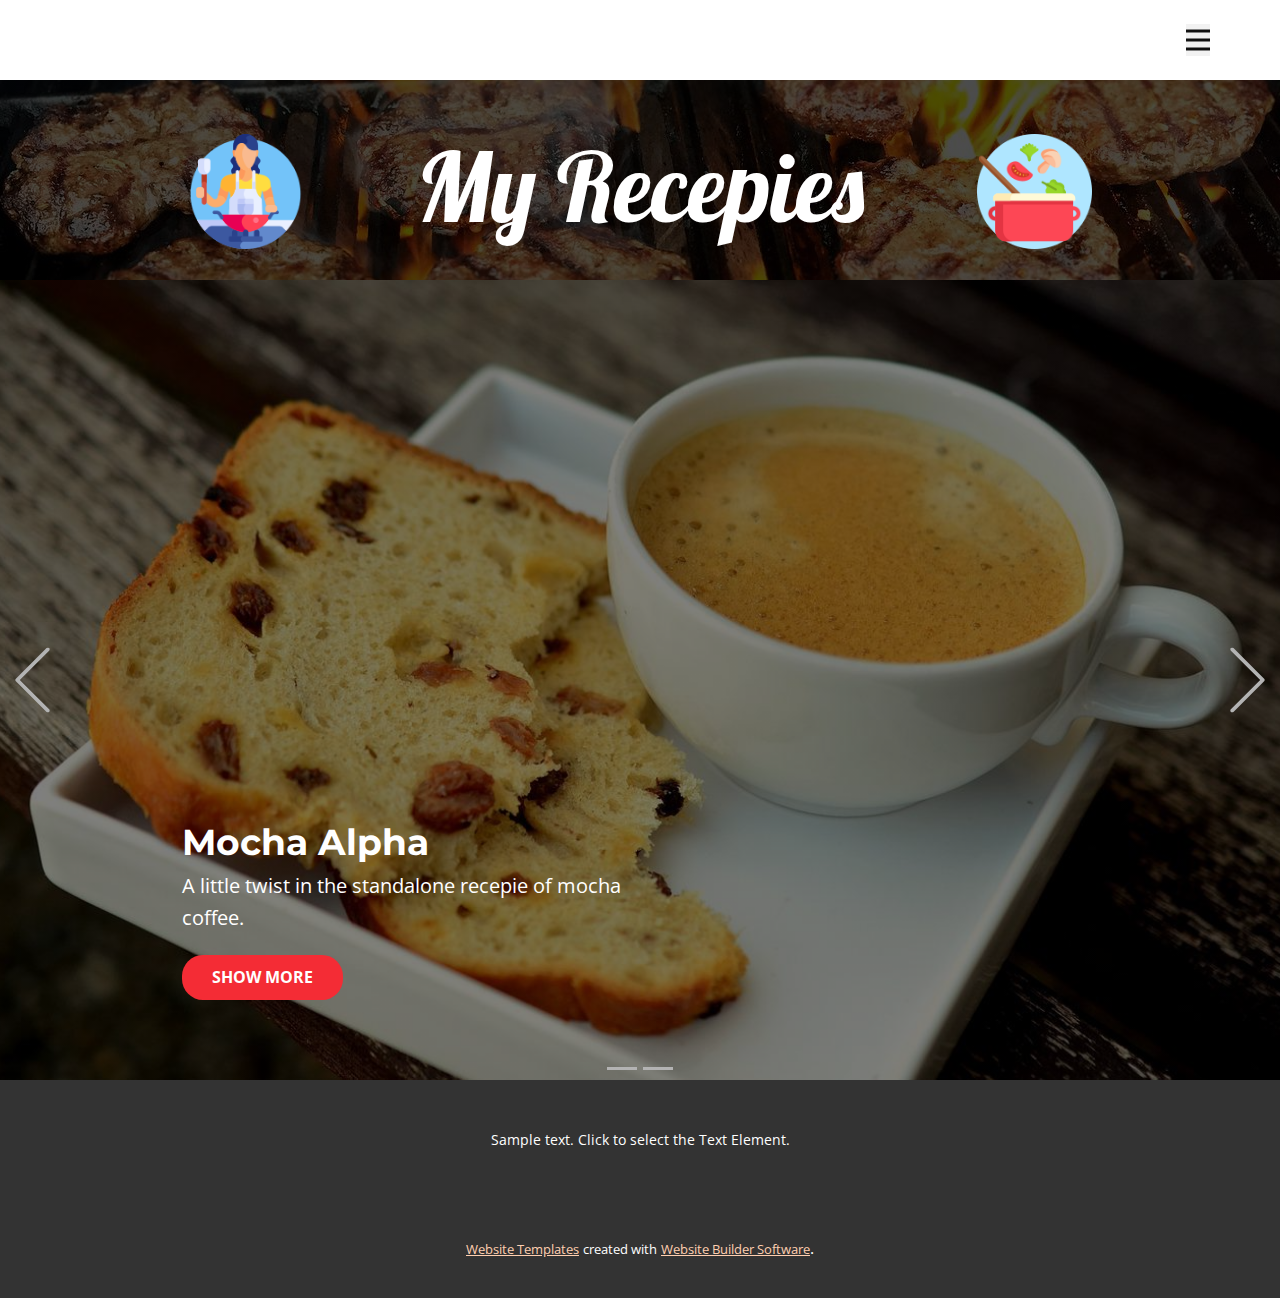
<file: my-cookings.html>
<!DOCTYPE html>
<html style="font-size: 16px;" lang="en"><head>
    <meta name="viewport" content="width=device-width, initial-scale=1.0">
    <meta charset="utf-8">
    <meta name="keywords" content="My Recepies">
    <meta name="description" content="">
    <title>my-cookings</title>
    <link rel="stylesheet" href="nicepage.css" media="screen">
<link rel="stylesheet" href="my-cookings.css" media="screen">
    <script class="u-script" type="text/javascript" src="jquery.js" "="" defer=""></script>
    <script class="u-script" type="text/javascript" src="nicepage.js" "="" defer=""></script>
    <meta name="generator" content="Nicepage 4.15.8, nicepage.com">
    <link id="u-theme-google-font" rel="stylesheet" href="https://fonts.googleapis.com/css?family=Montserrat:100,100i,200,200i,300,300i,400,400i,500,500i,600,600i,700,700i,800,800i,900,900i|Open+Sans:300,300i,400,400i,500,500i,600,600i,700,700i,800,800i">
    <link id="u-page-google-font" rel="stylesheet" href="https://fonts.googleapis.com/css?family=Lobster:400">
    
    
    
    <script type="application/ld+json">{
		"@context": "http://schema.org",
		"@type": "Organization",
		"name": "personal site"
}</script>
    <meta name="theme-color" content="#ff8839">
    <meta property="og:title" content="my-cookings">
    <meta property="og:type" content="website">
  </head>
  <body class="u-body u-xl-mode" data-lang="en"><header class="u-clearfix u-header u-sticky u-sticky-ec5d u-header" id="sec-2240"><div class="u-clearfix u-sheet u-sheet-1">
        <nav class="u-menu u-menu-one-level u-offcanvas u-offcanvas-shift u-menu-1" data-responsive-from="XL">
          <div class="menu-collapse" style="font-size: 1rem; letter-spacing: 0px; font-weight: 700;">
            <a class="u-button-style u-custom-active-color u-custom-color u-custom-hover-color u-custom-left-right-menu-spacing u-custom-padding-bottom u-custom-text-active-color u-custom-text-color u-custom-text-hover-color u-custom-top-bottom-menu-spacing u-grey-5 u-nav-link u-text-active-palette-1-base u-text-hover-palette-2-base" href="#" style="background-image: none;">
              <svg class="u-svg-link" viewBox="0 0 24 24"><use xmlns:xlink="http://www.w3.org/1999/xlink" xlink:href="#menu-hamburger"></use></svg>
              <svg class="u-svg-content" version="1.1" id="menu-hamburger" viewBox="0 0 16 16" x="0px" y="0px" xmlns:xlink="http://www.w3.org/1999/xlink" xmlns="http://www.w3.org/2000/svg"><g><rect y="1" width="16" height="2"></rect><rect y="7" width="16" height="2"></rect><rect y="13" width="16" height="2"></rect>
</g></svg>
            </a>
          </div>
          <div class="u-custom-menu u-nav-container">
            <ul class="u-nav u-unstyled u-nav-1"><li class="u-nav-item"><a class="u-active-white u-button-style u-grey-5 u-hover-palette-3-light-2 u-nav-link u-text-active-white u-text-hover-palette-3-light-1 u-text-white" href="home.html" style="padding: 10px 20px;">Home</a>
</li><li class="u-nav-item"><a class="u-active-white u-button-style u-grey-5 u-hover-palette-3-light-2 u-nav-link u-text-active-white u-text-hover-palette-3-light-1 u-text-white" href="my-readings.html" style="padding: 10px 20px;">My Readings</a>
</li><li class="u-nav-item"><a class="u-active-white u-button-style u-grey-5 u-hover-palette-3-light-2 u-nav-link u-text-active-white u-text-hover-palette-3-light-1 u-text-white" href="my-travels.html" target="_blank" style="padding: 10px 20px;">My Travels</a>
</li><li class="u-nav-item"><a class="u-active-white u-button-style u-grey-5 u-hover-palette-3-light-2 u-nav-link u-text-active-white u-text-hover-palette-3-light-1 u-text-white" href="my-cookings.html" target="_blank" style="padding: 10px 20px;">My Cooking</a>
</li></ul>
          </div>
          <div class="u-custom-menu u-nav-container-collapse">
            <div class="u-container-style u-grey-15 u-inner-container-layout u-sidenav">
              <div class="u-inner-container-layout u-sidenav-overflow">
                <div class="u-menu-close"></div>
                <ul class="u-align-left u-menu-dropdown u-nav u-popupmenu-items u-spacing-20 u-text-active-palette-1-base u-text-grey-90 u-text-hover-palette-2-base u-unstyled u-nav-2"><li class="u-nav-item"><a class="u-button-style u-nav-link" href="home.html">Home</a>
</li><li class="u-nav-item"><a class="u-button-style u-nav-link" href="my-readings.html">My Readings</a>
</li><li class="u-nav-item"><a class="u-button-style u-nav-link" href="my-travels.html" target="_blank">My Travels</a>
</li><li class="u-nav-item"><a class="u-button-style u-nav-link" href="my-cookings.html" target="_blank">My Cooking</a>
</li></ul>
              </div>
            </div>
            <div class="u-menu-overlay"></div>
          </div>
        </nav>
      </div></header> 
    <section class="u-align-center u-clearfix u-image u-shading u-section-1" id="sec-299e" data-image-width="1280" data-image-height="752">
      <div class="u-clearfix u-sheet u-sheet-1">
        <h1 class="u-custom-font u-font-lobster u-text u-text-default u-text-1">My Recepies</h1><span class="u-file-icon u-icon u-icon-1"><img src="images/2731283.png" alt=""></span><span class="u-file-icon u-icon u-icon-2"><img src="images/3058973.png" alt=""></span>
      </div>
    </section>
    <section class="u-carousel u-slide u-block-5917-1" id="carousel_485a" data-interval="5000" data-u-ride="carousel">
      <ol class="u-absolute-hcenter u-carousel-indicators u-block-5917-2">
        <li data-u-target="#carousel_485a" class="u-active u-grey-30" data-u-slide-to="0"></li>
        <li data-u-target="#carousel_485a" class="u-grey-30" data-u-slide-to="1"></li>
      </ol>
      <div class="u-carousel-inner" role="listbox">
        <div class="u-active u-align-center u-carousel-item u-clearfix u-image u-shading u-section-2-1" src="" data-image-width="1280" data-image-height="786">
          <div class="u-clearfix u-sheet u-sheet-1">
            <div class="u-clearfix u-group-elements u-group-elements-1">
              <h1 class="u-align-left u-text u-text-default u-title u-text-1">Mocha Alpha</h1>
              <p class="u-align-left u-large-text u-text u-text-variant u-text-2">A little twist in the standalone recepie of mocha coffee.&nbsp;</p>
              <a href="#" class="u-border-none u-btn u-btn-round u-button-style u-hover-palette-2-light-1 u-palette-2-base u-radius-21 u-btn-1">Show More</a>
            </div>
          </div>
        </div>
        <div class="u-align-center u-carousel-item u-clearfix u-image u-shading u-section-2-2" src="" data-image-width="1280" data-image-height="791">
          <div class="u-clearfix u-sheet u-sheet-1">
            <div class="u-clearfix u-group-elements u-group-elements-1">
              <h1 class="u-align-left u-text u-text-default u-title u-text-1">Spice In One Pasta</h1>
              <p class="u-align-left u-large-text u-text u-text-variant u-text-2">Pasta with multiple spices and sauce with french breads.</p>
              <a href="#" class="u-border-none u-btn u-btn-round u-button-style u-hover-palette-2-light-1 u-palette-2-base u-radius-21 u-btn-1">Show More</a>
            </div>
          </div>
        </div>
      </div>
      <a class="u-absolute-vcenter u-carousel-control u-carousel-control-prev u-text-grey-30 u-block-5917-3" href="#carousel_485a" role="button" data-u-slide="prev">
        <span aria-hidden="true">
          <svg class="u-svg-link" viewBox="0 0 477.175 477.175"><path d="M145.188,238.575l215.5-215.5c5.3-5.3,5.3-13.8,0-19.1s-13.8-5.3-19.1,0l-225.1,225.1c-5.3,5.3-5.3,13.8,0,19.1l225.1,225
                    c2.6,2.6,6.1,4,9.5,4s6.9-1.3,9.5-4c5.3-5.3,5.3-13.8,0-19.1L145.188,238.575z"></path></svg>
        </span>
        <span class="sr-only">Previous</span>
      </a>
      <a class="u-absolute-vcenter u-carousel-control u-carousel-control-next u-text-grey-30 u-block-5917-4" href="#carousel_485a" role="button" data-u-slide="next">
        <span aria-hidden="true">
          <svg class="u-svg-link" viewBox="0 0 477.175 477.175"><path d="M360.731,229.075l-225.1-225.1c-5.3-5.3-13.8-5.3-19.1,0s-5.3,13.8,0,19.1l215.5,215.5l-215.5,215.5
                    c-5.3,5.3-5.3,13.8,0,19.1c2.6,2.6,6.1,4,9.5,4c3.4,0,6.9-1.3,9.5-4l225.1-225.1C365.931,242.875,365.931,234.275,360.731,229.075z"></path></svg>
        </span>
        <span class="sr-only">Next</span>
      </a>
    </section>
    
    
    <footer class="u-align-center u-clearfix u-footer u-grey-80 u-footer" id="sec-b254"><div class="u-clearfix u-sheet u-sheet-1">
        <p class="u-small-text u-text u-text-variant u-text-1">Sample text. Click to select the Text Element.</p>
      </div></footer>
    <section class="u-backlink u-clearfix u-grey-80">
      <a class="u-link" href="https://nicepage.com/website-templates" target="_blank">
        <span>Website Templates</span>
      </a>
      <p class="u-text">
        <span>created with</span>
      </p>
      <a class="u-link" href="" target="_blank">
        <span>Website Builder Software</span>
      </a>. 
    </section>
  
</body></html>
</file>
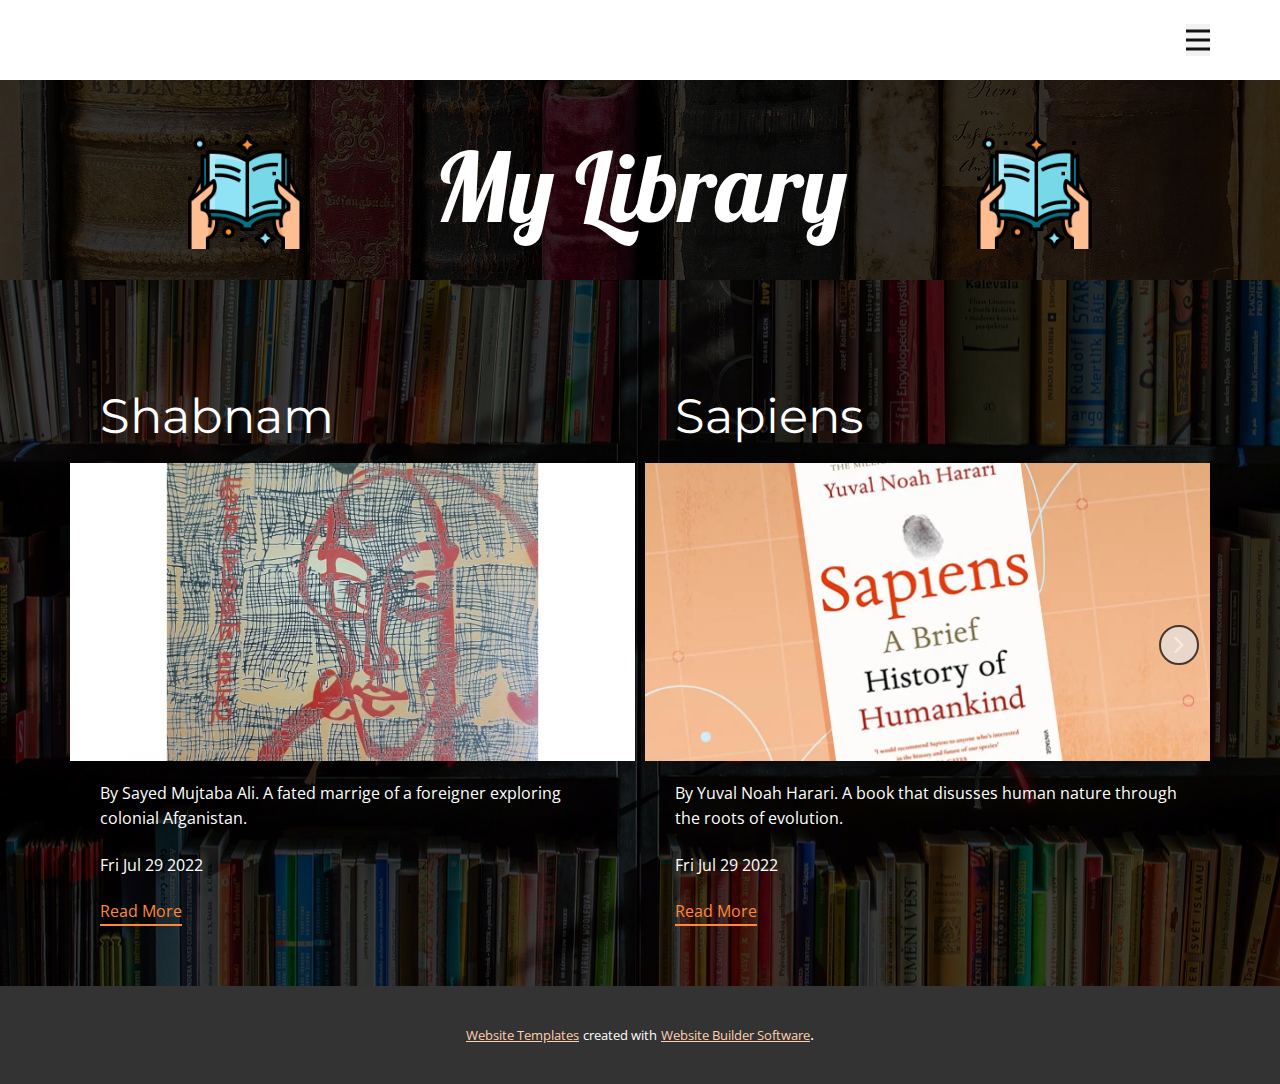
<file: my-readings.html>
<!DOCTYPE html>
<html style="font-size: 16px;" lang="en"><head>
    <meta name="viewport" content="width=device-width, initial-scale=1.0">
    <meta charset="utf-8">
    <meta name="keywords" content="Post 6 Headline, Post 5 Headline, Post 4 Headline">
    <meta name="description" content="">
    <title>my-readings</title>
    <link rel="stylesheet" href="nicepage.css" media="screen">
<link rel="stylesheet" href="my-readings.css" media="screen">
    <script class="u-script" type="text/javascript" src="jquery.js" "="" defer=""></script>
    <script class="u-script" type="text/javascript" src="nicepage.js" "="" defer=""></script>
    <meta name="generator" content="Nicepage 4.15.8, nicepage.com">
    <link id="u-theme-google-font" rel="stylesheet" href="https://fonts.googleapis.com/css?family=Montserrat:100,100i,200,200i,300,300i,400,400i,500,500i,600,600i,700,700i,800,800i,900,900i|Open+Sans:300,300i,400,400i,500,500i,600,600i,700,700i,800,800i">
    <link id="u-page-google-font" rel="stylesheet" href="https://fonts.googleapis.com/css?family=Lobster:400">
    
    
    
    <script type="application/ld+json">{
		"@context": "http://schema.org",
		"@type": "Organization",
		"name": "personal site"
}</script>
    <meta name="theme-color" content="#ff8839">
    <meta property="og:title" content="my-readings">
    <meta property="og:type" content="website">
  </head>
  <body class="u-body u-xl-mode" data-lang="en"><header class="u-clearfix u-header u-sticky u-sticky-ec5d u-header" id="sec-2240"><div class="u-clearfix u-sheet u-sheet-1">
        <nav class="u-menu u-menu-one-level u-offcanvas u-offcanvas-shift u-menu-1" data-responsive-from="XL">
          <div class="menu-collapse" style="font-size: 1rem; letter-spacing: 0px; font-weight: 700;">
            <a class="u-button-style u-custom-active-color u-custom-color u-custom-hover-color u-custom-left-right-menu-spacing u-custom-padding-bottom u-custom-text-active-color u-custom-text-color u-custom-text-hover-color u-custom-top-bottom-menu-spacing u-grey-5 u-nav-link u-text-active-palette-1-base u-text-hover-palette-2-base" href="#" style="background-image: none;">
              <svg class="u-svg-link" viewBox="0 0 24 24"><use xmlns:xlink="http://www.w3.org/1999/xlink" xlink:href="#menu-hamburger"></use></svg>
              <svg class="u-svg-content" version="1.1" id="menu-hamburger" viewBox="0 0 16 16" x="0px" y="0px" xmlns:xlink="http://www.w3.org/1999/xlink" xmlns="http://www.w3.org/2000/svg"><g><rect y="1" width="16" height="2"></rect><rect y="7" width="16" height="2"></rect><rect y="13" width="16" height="2"></rect>
</g></svg>
            </a>
          </div>
          <div class="u-custom-menu u-nav-container">
            <ul class="u-nav u-unstyled u-nav-1"><li class="u-nav-item"><a class="u-active-white u-button-style u-grey-5 u-hover-palette-3-light-2 u-nav-link u-text-active-white u-text-hover-palette-3-light-1 u-text-white" href="home.html" style="padding: 10px 20px;">Home</a>
</li><li class="u-nav-item"><a class="u-active-white u-button-style u-grey-5 u-hover-palette-3-light-2 u-nav-link u-text-active-white u-text-hover-palette-3-light-1 u-text-white" href="my-readings.html" style="padding: 10px 20px;">My Readings</a>
</li><li class="u-nav-item"><a class="u-active-white u-button-style u-grey-5 u-hover-palette-3-light-2 u-nav-link u-text-active-white u-text-hover-palette-3-light-1 u-text-white" href="my-travels.html" target="_blank" style="padding: 10px 20px;">My Travels</a>
</li><li class="u-nav-item"><a class="u-active-white u-button-style u-grey-5 u-hover-palette-3-light-2 u-nav-link u-text-active-white u-text-hover-palette-3-light-1 u-text-white" href="my-cookings.html" target="_blank" style="padding: 10px 20px;">My Cooking</a>
</li></ul>
          </div>
          <div class="u-custom-menu u-nav-container-collapse">
            <div class="u-container-style u-grey-15 u-inner-container-layout u-sidenav">
              <div class="u-inner-container-layout u-sidenav-overflow">
                <div class="u-menu-close"></div>
                <ul class="u-align-left u-menu-dropdown u-nav u-popupmenu-items u-spacing-20 u-text-active-palette-1-base u-text-grey-90 u-text-hover-palette-2-base u-unstyled u-nav-2"><li class="u-nav-item"><a class="u-button-style u-nav-link" href="home.html">Home</a>
</li><li class="u-nav-item"><a class="u-button-style u-nav-link" href="my-readings.html">My Readings</a>
</li><li class="u-nav-item"><a class="u-button-style u-nav-link" href="my-travels.html" target="_blank">My Travels</a>
</li><li class="u-nav-item"><a class="u-button-style u-nav-link" href="my-cookings.html" target="_blank">My Cooking</a>
</li></ul>
              </div>
            </div>
            <div class="u-menu-overlay"></div>
          </div>
        </nav>
      </div></header>
    <section class="u-align-center u-clearfix u-image u-shading u-section-1" id="sec-c397" data-image-width="150" data-image-height="86">
      <div class="u-clearfix u-sheet u-sheet-1">
        <h1 class="u-custom-font u-font-lobster u-text u-text-default u-text-1">My Library</h1><span class="u-file-icon u-icon u-icon-1"><img src="images/4072217.png" alt=""></span><span class="u-file-icon u-icon u-icon-2"><img src="images/4072217.png" alt=""></span>
      </div>
    </section>
    <section class="u-clearfix u-image u-shading u-section-2" id="sec-69a7" data-image-width="1280" data-image-height="851"><!--blog--><!--blog_options_json--><!--{"type":"Recent","source":"","tags":"","count":""}--><!--/blog_options_json-->
      <div class="u-blog u-layout-horizontal u-blog-1">
        <a class="u-absolute-vcenter u-border-2 u-border-black u-gallery-nav u-gallery-nav-prev u-grey-10 u-hover-palette-3-light-2 u-icon-circle u-opacity u-opacity-70 u-spacing-10 u-text-white u-gallery-nav-1" href="#" role="button">
          <span aria-hidden="true">
            <svg viewBox="0 0 451.847 451.847"><path d="M97.141,225.92c0-8.095,3.091-16.192,9.259-22.366L300.689,9.27c12.359-12.359,32.397-12.359,44.751,0
c12.354,12.354,12.354,32.388,0,44.748L173.525,225.92l171.903,171.909c12.354,12.354,12.354,32.391,0,44.744
c-12.354,12.365-32.386,12.365-44.745,0l-194.29-194.281C100.226,242.115,97.141,234.018,97.141,225.92z"></path></svg>
          </span>
          <span class="sr-only">
            <svg viewBox="0 0 451.847 451.847"><path d="M97.141,225.92c0-8.095,3.091-16.192,9.259-22.366L300.689,9.27c12.359-12.359,32.397-12.359,44.751,0
c12.354,12.354,12.354,32.388,0,44.748L173.525,225.92l171.903,171.909c12.354,12.354,12.354,32.391,0,44.744
c-12.354,12.365-32.386,12.365-44.745,0l-194.29-194.281C100.226,242.115,97.141,234.018,97.141,225.92z"></path></svg>
          </span>
        </a>
        <a class="u-border-2 u-border-black u-gallery-nav u-gallery-nav-next u-grey-10 u-hover-palette-3-light-2 u-icon-circle u-opacity u-opacity-70 u-spacing-10 u-text-white u-gallery-nav-2" href="#" role="button">
          <span aria-hidden="true">
            <svg viewBox="0 0 451.846 451.847"><path d="M345.441,248.292L151.154,442.573c-12.359,12.365-32.397,12.365-44.75,0c-12.354-12.354-12.354-32.391,0-44.744
L278.318,225.92L106.409,54.017c-12.354-12.359-12.354-32.394,0-44.748c12.354-12.359,32.391-12.359,44.75,0l194.287,194.284
c6.177,6.18,9.262,14.271,9.262,22.366C354.708,234.018,351.617,242.115,345.441,248.292z"></path></svg>
          </span>
          <span class="sr-only">
            <svg viewBox="0 0 451.846 451.847"><path d="M345.441,248.292L151.154,442.573c-12.359,12.365-32.397,12.365-44.75,0c-12.354-12.354-12.354-32.391,0-44.744
L278.318,225.92L106.409,54.017c-12.354-12.359-12.354-32.394,0-44.748c12.354-12.359,32.391-12.359,44.75,0l194.287,194.284
c6.177,6.18,9.262,14.271,9.262,22.366C354.708,234.018,351.617,242.115,345.441,248.292z"></path></svg>
          </span>
        </a>
        <div class="u-repeater u-repeater-1"><!--blog_post-->
          <div class="u-blog-post u-container-style u-repeater-item">
            <div class="u-container-layout u-similar-container u-container-layout-1"><!--blog_post_header-->
              <h2 class="u-blog-control u-text u-text-1">
                <a class="u-post-header-link" href="blog/shabnam.html"><!--blog_post_header_content-->Shabnam<!--/blog_post_header_content--></a>
              </h2><!--/blog_post_header-->
              <a class="u-post-header-link" href="blog/shabnam.html"><!--blog_post_image-->
                <img alt="" class="u-blog-control u-expanded-width u-image u-image-default u-image-1" src="images/81Gshz6QbYS.jpg" data-image-width="1280" data-image-height="1280"><!--/blog_post_image-->
              </a><!--blog_post_content-->
              <div class="u-blog-control u-post-content u-text u-text-2"><!--blog_post_content_content-->By Sayed Mujtaba Ali. A fated marrige of a foreigner exploring colonial Afganistan.<!--/blog_post_content_content--></div><!--/blog_post_content--><!--blog_post_metadata-->
              <div class="u-blog-control u-metadata u-metadata-1"><!--blog_post_metadata_date-->
                <span class="u-meta-date u-meta-icon"><!--blog_post_metadata_date_content-->Fri Jul 29 2022<!--/blog_post_metadata_date_content--></span><!--/blog_post_metadata_date-->
              </div><!--/blog_post_metadata--><!--blog_post_readmore-->
              <a href="blog/shabnam.html" class="u-active-none u-blog-control u-border-2 u-border-palette-1-base u-btn u-btn-rectangle u-button-style u-hover-none u-none u-btn-1"><!--blog_post_readmore_content--><!--options_json--><!--{"content":"","defaultValue":"Read More"}--><!--/options_json-->Read More<!--/blog_post_readmore_content--></a><!--/blog_post_readmore-->
            </div>
          </div><!--/blog_post--><!--blog_post-->
          <div class="u-blog-post u-container-style u-repeater-item">
            <div class="u-container-layout u-similar-container u-container-layout-2"><!--blog_post_header-->
              <h2 class="u-blog-control u-text u-text-3">
                <a class="u-post-header-link" href="blog/sapiens.html"><!--blog_post_header_content-->Sapiens<!--/blog_post_header_content--></a>
              </h2><!--/blog_post_header-->
              <a class="u-post-header-link" href="blog/sapiens.html"><!--blog_post_image-->
                <img alt="" class="u-blog-control u-expanded-width u-image u-image-default u-image-2" src="images/6088432c0da8f40018033bdb.jpeg"><!--/blog_post_image-->
              </a><!--blog_post_content-->
              <div class="u-blog-control u-post-content u-text u-text-4"><!--blog_post_content_content-->By Yuval Noah Harari. A book that disusses human nature through the roots of evolution.<!--/blog_post_content_content--></div><!--/blog_post_content--><!--blog_post_metadata-->
              <div class="u-blog-control u-metadata u-metadata-2"><!--blog_post_metadata_date-->
                <span class="u-meta-date u-meta-icon"><!--blog_post_metadata_date_content-->Fri Jul 29 2022<!--/blog_post_metadata_date_content--></span><!--/blog_post_metadata_date-->
              </div><!--/blog_post_metadata--><!--blog_post_readmore-->
              <a href="blog/sapiens.html" class="u-active-none u-blog-control u-border-2 u-border-palette-1-base u-btn u-btn-rectangle u-button-style u-hover-none u-none u-btn-2"><!--blog_post_readmore_content--><!--options_json--><!--{"content":"","defaultValue":"Read More"}--><!--/options_json-->Read More<!--/blog_post_readmore_content--></a><!--/blog_post_readmore-->
            </div>
          </div><!--/blog_post--><!--blog_post-->
          <div class="u-blog-post u-container-style u-repeater-item">
            <div class="u-container-layout u-similar-container u-container-layout-3"><!--blog_post_header-->
              <h2 class="u-blog-control u-text u-text-5">
                <a class="u-post-header-link" href="blog/no-longer-human.html"><!--blog_post_header_content-->No Longer Human<!--/blog_post_header_content--></a>
              </h2><!--/blog_post_header-->
              <a class="u-post-header-link" href="blog/no-longer-human.html"><!--blog_post_image-->
                <img alt="" class="u-blog-control u-expanded-width u-image u-image-default u-image-3" src="images/NLH-900x591.jpg"><!--/blog_post_image-->
              </a><!--blog_post_content-->
              <div class="u-blog-control u-post-content u-text u-text-6"><!--blog_post_content_content-->By Osamau Dazai. The book follows Oba Yozo into his descent in darkness in a noir work-life.<!--/blog_post_content_content--></div><!--/blog_post_content--><!--blog_post_metadata-->
              <div class="u-blog-control u-metadata u-metadata-3"><!--blog_post_metadata_date-->
                <span class="u-meta-date u-meta-icon"><!--blog_post_metadata_date_content-->Fri Jul 29 2022<!--/blog_post_metadata_date_content--></span><!--/blog_post_metadata_date-->
              </div><!--/blog_post_metadata--><!--blog_post_readmore-->
              <a href="blog/no-longer-human.html" class="u-active-none u-blog-control u-border-2 u-border-palette-1-base u-btn u-btn-rectangle u-button-style u-hover-none u-none u-btn-3"><!--blog_post_readmore_content--><!--options_json--><!--{"content":"","defaultValue":"Read More"}--><!--/options_json-->Read More<!--/blog_post_readmore_content--></a><!--/blog_post_readmore-->
            </div>
          </div><!--/blog_post-->
        </div>
      </div><!--/blog-->
    </section>
    
    
    
    <section class="u-backlink u-clearfix u-grey-80">
      <a class="u-link" href="https://nicepage.com/website-templates" target="_blank">
        <span>Website Templates</span>
      </a>
      <p class="u-text">
        <span>created with</span>
      </p>
      <a class="u-link" href="" target="_blank">
        <span>Website Builder Software</span>
      </a>. 
    </section>
  
</body></html>
</file>
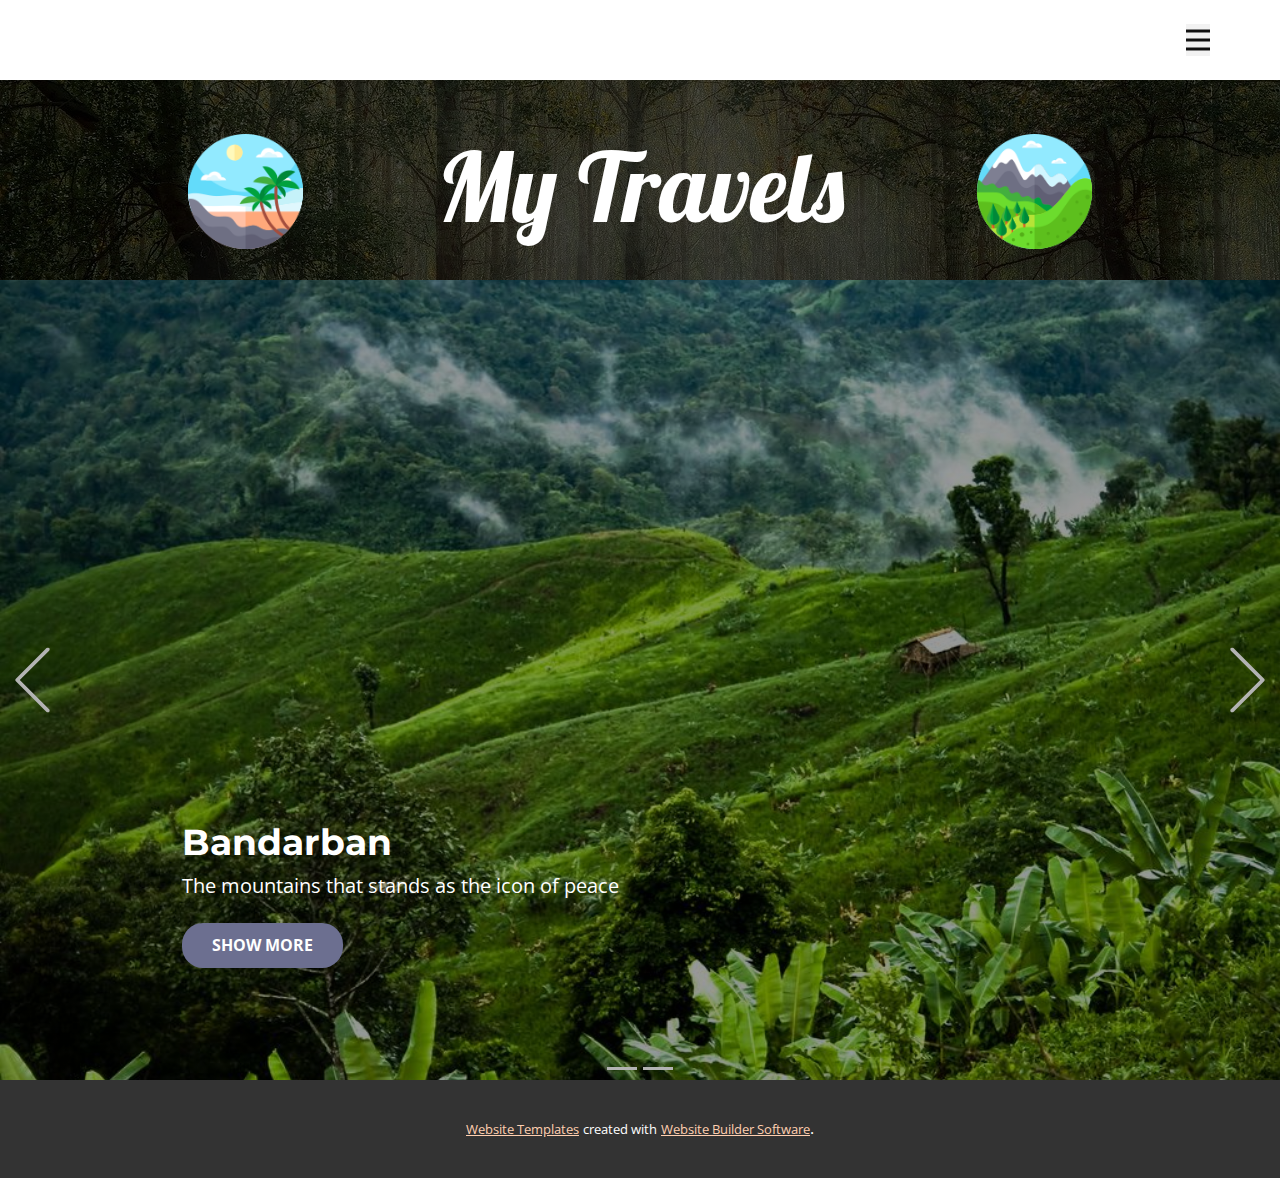
<file: my-travels.html>
<!DOCTYPE html>
<html style="font-size: 16px;" lang="en"><head>
    <meta name="viewport" content="width=device-width, initial-scale=1.0">
    <meta charset="utf-8">
    <meta name="keywords" content="Bandarban, Cox&amp;apos;s Bazar">
    <meta name="description" content="">
    <title>my-travels</title>
    <link rel="stylesheet" href="nicepage.css" media="screen">
<link rel="stylesheet" href="my-travels.css" media="screen">
    <script class="u-script" type="text/javascript" src="jquery.js" "="" defer=""></script>
    <script class="u-script" type="text/javascript" src="nicepage.js" "="" defer=""></script>
    <meta name="generator" content="Nicepage 4.15.8, nicepage.com">
    <link id="u-theme-google-font" rel="stylesheet" href="https://fonts.googleapis.com/css?family=Montserrat:100,100i,200,200i,300,300i,400,400i,500,500i,600,600i,700,700i,800,800i,900,900i|Open+Sans:300,300i,400,400i,500,500i,600,600i,700,700i,800,800i">
    <link id="u-page-google-font" rel="stylesheet" href="https://fonts.googleapis.com/css?family=Lobster:400">
    
    
    
    <script type="application/ld+json">{
		"@context": "http://schema.org",
		"@type": "Organization",
		"name": "personal site"
}</script>
    <meta name="theme-color" content="#ff8839">
    <meta property="og:title" content="my-travels">
    <meta property="og:type" content="website">
  </head>
  <body class="u-body u-xl-mode" data-lang="en"><header class="u-clearfix u-header u-sticky u-sticky-ec5d u-header" id="sec-2240"><div class="u-clearfix u-sheet u-sheet-1">
        <nav class="u-menu u-menu-one-level u-offcanvas u-offcanvas-shift u-menu-1" data-responsive-from="XL">
          <div class="menu-collapse" style="font-size: 1rem; letter-spacing: 0px; font-weight: 700;">
            <a class="u-button-style u-custom-active-color u-custom-color u-custom-hover-color u-custom-left-right-menu-spacing u-custom-padding-bottom u-custom-text-active-color u-custom-text-color u-custom-text-hover-color u-custom-top-bottom-menu-spacing u-grey-5 u-nav-link u-text-active-palette-1-base u-text-hover-palette-2-base" href="#" style="background-image: none;">
              <svg class="u-svg-link" viewBox="0 0 24 24"><use xmlns:xlink="http://www.w3.org/1999/xlink" xlink:href="#menu-hamburger"></use></svg>
              <svg class="u-svg-content" version="1.1" id="menu-hamburger" viewBox="0 0 16 16" x="0px" y="0px" xmlns:xlink="http://www.w3.org/1999/xlink" xmlns="http://www.w3.org/2000/svg"><g><rect y="1" width="16" height="2"></rect><rect y="7" width="16" height="2"></rect><rect y="13" width="16" height="2"></rect>
</g></svg>
            </a>
          </div>
          <div class="u-custom-menu u-nav-container">
            <ul class="u-nav u-unstyled u-nav-1"><li class="u-nav-item"><a class="u-active-white u-button-style u-grey-5 u-hover-palette-3-light-2 u-nav-link u-text-active-white u-text-hover-palette-3-light-1 u-text-white" href="home.html" style="padding: 10px 20px;">Home</a>
</li><li class="u-nav-item"><a class="u-active-white u-button-style u-grey-5 u-hover-palette-3-light-2 u-nav-link u-text-active-white u-text-hover-palette-3-light-1 u-text-white" href="my-readings.html" style="padding: 10px 20px;">My Readings</a>
</li><li class="u-nav-item"><a class="u-active-white u-button-style u-grey-5 u-hover-palette-3-light-2 u-nav-link u-text-active-white u-text-hover-palette-3-light-1 u-text-white" href="my-travels.html" target="_blank" style="padding: 10px 20px;">My Travels</a>
</li><li class="u-nav-item"><a class="u-active-white u-button-style u-grey-5 u-hover-palette-3-light-2 u-nav-link u-text-active-white u-text-hover-palette-3-light-1 u-text-white" href="my-cookings.html" target="_blank" style="padding: 10px 20px;">My Cooking</a>
</li></ul>
          </div>
          <div class="u-custom-menu u-nav-container-collapse">
            <div class="u-container-style u-grey-15 u-inner-container-layout u-sidenav">
              <div class="u-inner-container-layout u-sidenav-overflow">
                <div class="u-menu-close"></div>
                <ul class="u-align-left u-menu-dropdown u-nav u-popupmenu-items u-spacing-20 u-text-active-palette-1-base u-text-grey-90 u-text-hover-palette-2-base u-unstyled u-nav-2"><li class="u-nav-item"><a class="u-button-style u-nav-link" href="home.html">Home</a>
</li><li class="u-nav-item"><a class="u-button-style u-nav-link" href="my-readings.html">My Readings</a>
</li><li class="u-nav-item"><a class="u-button-style u-nav-link" href="my-travels.html" target="_blank">My Travels</a>
</li><li class="u-nav-item"><a class="u-button-style u-nav-link" href="my-cookings.html" target="_blank">My Cooking</a>
</li></ul>
              </div>
            </div>
            <div class="u-menu-overlay"></div>
          </div>
        </nav>
      </div></header>
    <section class="u-align-center u-clearfix u-image u-shading u-section-1" id="sec-9107" data-image-width="1280" data-image-height="720">
      <div class="u-clearfix u-sheet u-sheet-1">
        <h1 class="u-custom-font u-font-lobster u-text u-text-default u-text-1">My Travels</h1><span class="u-file-icon u-icon u-icon-1"><img src="images/3175199.png" alt=""></span><span class="u-file-icon u-icon u-icon-2"><img src="images/3175239.png" alt=""></span>
      </div>
    </section>
    <section class="u-carousel u-slide u-block-f3bd-1" id="carousel_542f" data-interval="5000" data-u-ride="carousel">
      <ol class="u-absolute-hcenter u-carousel-indicators u-block-f3bd-2">
        <li data-u-target="#carousel_542f" class="u-active u-grey-30" data-u-slide-to="0"></li>
        <li data-u-target="#carousel_542f" class="u-grey-30" data-u-slide-to="1"></li>
      </ol>
      <div class="u-carousel-inner" role="listbox">
        <div class="u-active u-align-center u-carousel-item u-clearfix u-image u-shading u-section-2-1" src="" data-image-width="1024" data-image-height="683">
          <div class="u-clearfix u-sheet u-sheet-1">
            <div class="u-clearfix u-group-elements u-group-elements-1">
              <h1 class="u-align-left u-text u-text-default u-title u-text-1">Bandarban</h1>
              <p class="u-align-left u-large-text u-text u-text-variant u-text-2">The mountains that stands as the icon of peace&nbsp;</p>
              <a href="#" class="u-border-none u-btn u-btn-round u-button-style u-hover-palette-4-light-1 u-palette-4-dark-1 u-radius-21 u-text-hover-white u-btn-1">Show More</a>
            </div>
          </div>
        </div>
        <div class="u-align-center u-carousel-item u-clearfix u-image u-shading u-section-2-2" src="" data-image-width="1280" data-image-height="720">
          <div class="u-clearfix u-sheet u-sheet-1">
            <div class="u-clearfix u-group-elements u-group-elements-1">
              <h1 class="u-align-left u-text u-text-default u-title u-text-1">Cox's Bazar</h1>
              <p class="u-align-left u-large-text u-text u-text-variant u-text-2">Oceans like time standing adamant</p>
              <a href="#" class="u-btn u-btn-round u-button-style u-hover-palette-4-light-1 u-palette-4-dark-1 u-radius-21 u-text-active-white u-text-hover-white u-btn-1">Show More</a>
            </div>
          </div>
        </div>
      </div>
      <a class="u-absolute-vcenter u-carousel-control u-carousel-control-prev u-text-grey-30 u-block-f3bd-3" href="#carousel_542f" role="button" data-u-slide="prev">
        <span aria-hidden="true">
          <svg class="u-svg-link" viewBox="0 0 477.175 477.175"><path d="M145.188,238.575l215.5-215.5c5.3-5.3,5.3-13.8,0-19.1s-13.8-5.3-19.1,0l-225.1,225.1c-5.3,5.3-5.3,13.8,0,19.1l225.1,225
                    c2.6,2.6,6.1,4,9.5,4s6.9-1.3,9.5-4c5.3-5.3,5.3-13.8,0-19.1L145.188,238.575z"></path></svg>
        </span>
        <span class="sr-only">Previous</span>
      </a>
      <a class="u-absolute-vcenter u-carousel-control u-carousel-control-next u-text-grey-30 u-block-f3bd-4" href="#carousel_542f" role="button" data-u-slide="next">
        <span aria-hidden="true">
          <svg class="u-svg-link" viewBox="0 0 477.175 477.175"><path d="M360.731,229.075l-225.1-225.1c-5.3-5.3-13.8-5.3-19.1,0s-5.3,13.8,0,19.1l215.5,215.5l-215.5,215.5
                    c-5.3,5.3-5.3,13.8,0,19.1c2.6,2.6,6.1,4,9.5,4c3.4,0,6.9-1.3,9.5-4l225.1-225.1C365.931,242.875,365.931,234.275,360.731,229.075z"></path></svg>
        </span>
        <span class="sr-only">Next</span>
      </a>
    </section>
    
    
    
    <section class="u-backlink u-clearfix u-grey-80">
      <a class="u-link" href="https://nicepage.com/website-templates" target="_blank">
        <span>Website Templates</span>
      </a>
      <p class="u-text">
        <span>created with</span>
      </p>
      <a class="u-link" href="" target="_blank">
        <span>Website Builder Software</span>
      </a>. 
    </section>
  
</body></html>
</file>
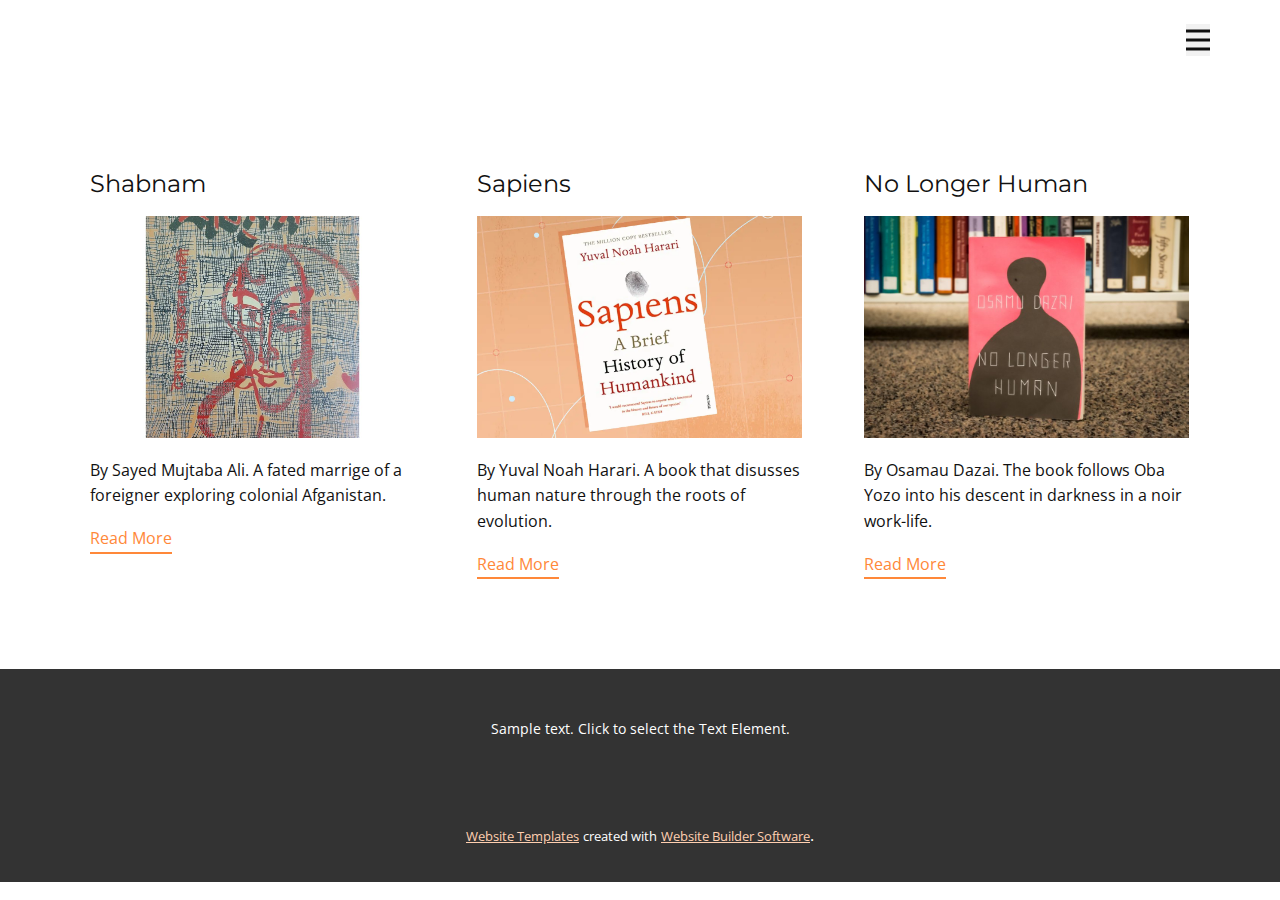
<file: blog/blog.html>
<html style="font-size: 16px;" lang="en"><head>
    <meta name="viewport" content="width=device-width, initial-scale=1.0">
    <meta charset="utf-8">
    <meta name="keywords" content="">
    <meta name="description" content="">
    <title>Blog Template</title>
    <link rel="stylesheet" href="../nicepage.css" media="screen">
<link rel="stylesheet" href="../Blog-Template.css" media="screen">
    <script class="u-script" type="text/javascript" src="../jquery.js" "="" defer=""></script>
    <script class="u-script" type="text/javascript" src="../nicepage.js" "="" defer=""></script>
    <meta name="generator" content="Nicepage 4.15.8, nicepage.com">
    <link id="u-theme-google-font" rel="stylesheet" href="https://fonts.googleapis.com/css?family=Montserrat:100,100i,200,200i,300,300i,400,400i,500,500i,600,600i,700,700i,800,800i,900,900i|Open+Sans:300,300i,400,400i,500,500i,600,600i,700,700i,800,800i">
    
    
    <script type="application/ld+json">{
		"@context": "http://schema.org",
		"@type": "Organization",
		"name": "personal site"
}</script>
    <meta name="theme-color" content="#ff8839">
  </head>
  <body class="u-body u-xl-mode" data-lang="en"><header class="u-clearfix u-header u-sticky u-sticky-ec5d u-header" id="sec-2240"><div class="u-clearfix u-sheet u-sheet-1">
        <nav class="u-menu u-menu-one-level u-offcanvas u-offcanvas-shift u-menu-1" data-responsive-from="XL">
          <div class="menu-collapse" style="font-size: 1rem; letter-spacing: 0px; font-weight: 700;">
            <a class="u-button-style u-custom-active-color u-custom-color u-custom-hover-color u-custom-left-right-menu-spacing u-custom-padding-bottom u-custom-text-active-color u-custom-text-color u-custom-text-hover-color u-custom-top-bottom-menu-spacing u-grey-5 u-nav-link u-text-active-palette-1-base u-text-hover-palette-2-base" href="#" style="background-image: none;">
              <svg class="u-svg-link" viewBox="0 0 24 24"><use xmlns:xlink="http://www.w3.org/1999/xlink" xlink:href="#menu-hamburger"></use></svg>
              <svg class="u-svg-content" version="1.1" id="menu-hamburger" viewBox="0 0 16 16" x="0px" y="0px" xmlns:xlink="http://www.w3.org/1999/xlink" xmlns="http://www.w3.org/2000/svg"><g><rect y="1" width="16" height="2"></rect><rect y="7" width="16" height="2"></rect><rect y="13" width="16" height="2"></rect>
</g></svg>
            </a>
          </div>
          <div class="u-custom-menu u-nav-container">
            <ul class="u-nav u-unstyled u-nav-1"><li class="u-nav-item"><a class="u-active-white u-button-style u-grey-5 u-hover-palette-3-light-2 u-nav-link u-text-active-white u-text-hover-palette-3-light-1 u-text-white" href="../home.html" style="padding: 10px 20px;">Home</a>
</li><li class="u-nav-item"><a class="u-active-white u-button-style u-grey-5 u-hover-palette-3-light-2 u-nav-link u-text-active-white u-text-hover-palette-3-light-1 u-text-white" href="../my-readings.html" style="padding: 10px 20px;">My Readings</a>
</li><li class="u-nav-item"><a class="u-active-white u-button-style u-grey-5 u-hover-palette-3-light-2 u-nav-link u-text-active-white u-text-hover-palette-3-light-1 u-text-white" href="../my-travels.html" target="_blank" style="padding: 10px 20px;">My Travels</a>
</li><li class="u-nav-item"><a class="u-active-white u-button-style u-grey-5 u-hover-palette-3-light-2 u-nav-link u-text-active-white u-text-hover-palette-3-light-1 u-text-white" href="../my-cookings.html" target="_blank" style="padding: 10px 20px;">My Cooking</a>
</li></ul>
          </div>
          <div class="u-custom-menu u-nav-container-collapse">
            <div class="u-container-style u-grey-15 u-inner-container-layout u-sidenav">
              <div class="u-inner-container-layout u-sidenav-overflow">
                <div class="u-menu-close"></div>
                <ul class="u-align-left u-menu-dropdown u-nav u-popupmenu-items u-spacing-20 u-text-active-palette-1-base u-text-grey-90 u-text-hover-palette-2-base u-unstyled u-nav-2"><li class="u-nav-item"><a class="u-button-style u-nav-link" href="../home.html">Home</a>
</li><li class="u-nav-item"><a class="u-button-style u-nav-link" href="../my-readings.html">My Readings</a>
</li><li class="u-nav-item"><a class="u-button-style u-nav-link" href="../my-travels.html" target="_blank">My Travels</a>
</li><li class="u-nav-item"><a class="u-button-style u-nav-link" href="../my-cookings.html" target="_blank">My Cooking</a>
</li></ul>
              </div>
            </div>
            <div class="u-menu-overlay"></div>
          </div>
        </nav>
      </div></header>
    <section class="u-clearfix u-section-1" id="sec-fbc1">
      <div class="u-clearfix u-sheet u-valign-middle u-sheet-1"><!--blog--><!--blog_options_json--><!--{"type":"Recent","source":"","tags":"","count":""}--><!--/blog_options_json-->
        <div class="u-blog u-expanded-width u-repeater u-repeater-1"><!--blog_post-->
          <div class="u-blog-post u-container-style u-repeater-item u-white u-repeater-item-1">
            <div class="u-container-layout u-similar-container u-valign-top u-container-layout-1"><!--blog_post_header-->
              <h4 class="u-blog-control u-text u-text-1">
                <a class="u-post-header-link" href="../blog/shabnam.html">Shabnam</a>
              </h4><!--/blog_post_header--><!--blog_post_image-->
              <a class="u-post-header-link" href="../blog/shabnam.html"><img alt="" class="u-blog-control u-expanded-width u-image u-image-default u-image-1" src="../images/81Gshz6QbYS.jpg"></a><!--/blog_post_image--><!--blog_post_content-->
              <div class="u-blog-control u-post-content u-text u-text-2 fr-view">By Sayed Mujtaba Ali. A fated marrige of a foreigner exploring colonial Afganistan.</div><!--/blog_post_content--><!--blog_post_readmore-->
              <a href="../blog/shabnam.html" class="u-blog-control u-border-2 u-border-palette-1-base u-btn u-btn-rectangle u-button-style u-none u-btn-1"><!--blog_post_readmore_content--><!--options_json--><!--{"content":"","defaultValue":"Read More"}--><!--/options_json-->Read More<!--/blog_post_readmore_content--></a><!--/blog_post_readmore-->
            </div>
          </div><div class="u-blog-post u-container-style u-repeater-item u-video-cover u-white">
            <div class="u-container-layout u-similar-container u-valign-top u-container-layout-2"><!--blog_post_header-->
              <h4 class="u-blog-control u-text u-text-3">
                <a class="u-post-header-link" href="../blog/sapiens.html">Sapiens</a>
              </h4><!--/blog_post_header--><!--blog_post_image-->
              <a class="u-post-header-link" href="../blog/sapiens.html"><img alt="" class="u-blog-control u-expanded-width u-image u-image-default u-image-2" src="../images/6088432c0da8f40018033bdb.jpeg"></a><!--/blog_post_image--><!--blog_post_content-->
              <div class="u-blog-control u-post-content u-text u-text-4 fr-view">By Yuval Noah Harari. A book that disusses human nature through the roots of evolution.</div><!--/blog_post_content--><!--blog_post_readmore-->
              <a href="../blog/sapiens.html" class="u-blog-control u-border-2 u-border-palette-1-base u-btn u-btn-rectangle u-button-style u-none u-btn-2"><!--blog_post_readmore_content--><!--options_json--><!--{"content":"","defaultValue":"Read More"}--><!--/options_json-->Read More<!--/blog_post_readmore_content--></a><!--/blog_post_readmore-->
            </div>
          </div><div class="u-blog-post u-container-style u-repeater-item u-video-cover u-white">
            <div class="u-container-layout u-similar-container u-valign-top u-container-layout-3"><!--blog_post_header-->
              <h4 class="u-blog-control u-text u-text-5">
                <a class="u-post-header-link" href="../blog/no-longer-human.html">No Longer Human</a>
              </h4><!--/blog_post_header--><!--blog_post_image-->
              <a class="u-post-header-link" href="../blog/no-longer-human.html"><img alt="" class="u-blog-control u-expanded-width u-image u-image-default u-image-3" src="../images/NLH-900x591.jpg"></a><!--/blog_post_image--><!--blog_post_content-->
              <div class="u-blog-control u-post-content u-text u-text-6 fr-view">By Osamau Dazai. The book follows Oba Yozo into his descent in darkness in a noir work-life.</div><!--/blog_post_content--><!--blog_post_readmore-->
              <a href="../blog/no-longer-human.html" class="u-blog-control u-border-2 u-border-palette-1-base u-btn u-btn-rectangle u-button-style u-none u-btn-3"><!--blog_post_readmore_content--><!--options_json--><!--{"content":"","defaultValue":"Read More"}--><!--/options_json-->Read More<!--/blog_post_readmore_content--></a><!--/blog_post_readmore-->
            </div>
          </div><!--/blog_post--><!--blog_post-->
          <!--/blog_post--><!--blog_post-->
          <!--/blog_post-->
        </div><!--/blog-->
      </div>
    </section>
    
    
    <footer class="u-align-center u-clearfix u-footer u-grey-80 u-footer" id="sec-b254"><div class="u-clearfix u-sheet u-sheet-1">
        <p class="u-small-text u-text u-text-variant u-text-1">Sample text. Click to select the Text Element.</p>
      </div></footer>
    <section class="u-backlink u-clearfix u-grey-80">
      <a class="u-link" href="https://nicepage.com/website-templates" target="_blank">
        <span>Website Templates</span>
      </a>
      <p class="u-text">
        <span>created with</span>
      </p>
      <a class="u-link" href="" target="_blank">
        <span>Website Builder Software</span>
      </a>. 
    </section>
  
</body></html>
</file>
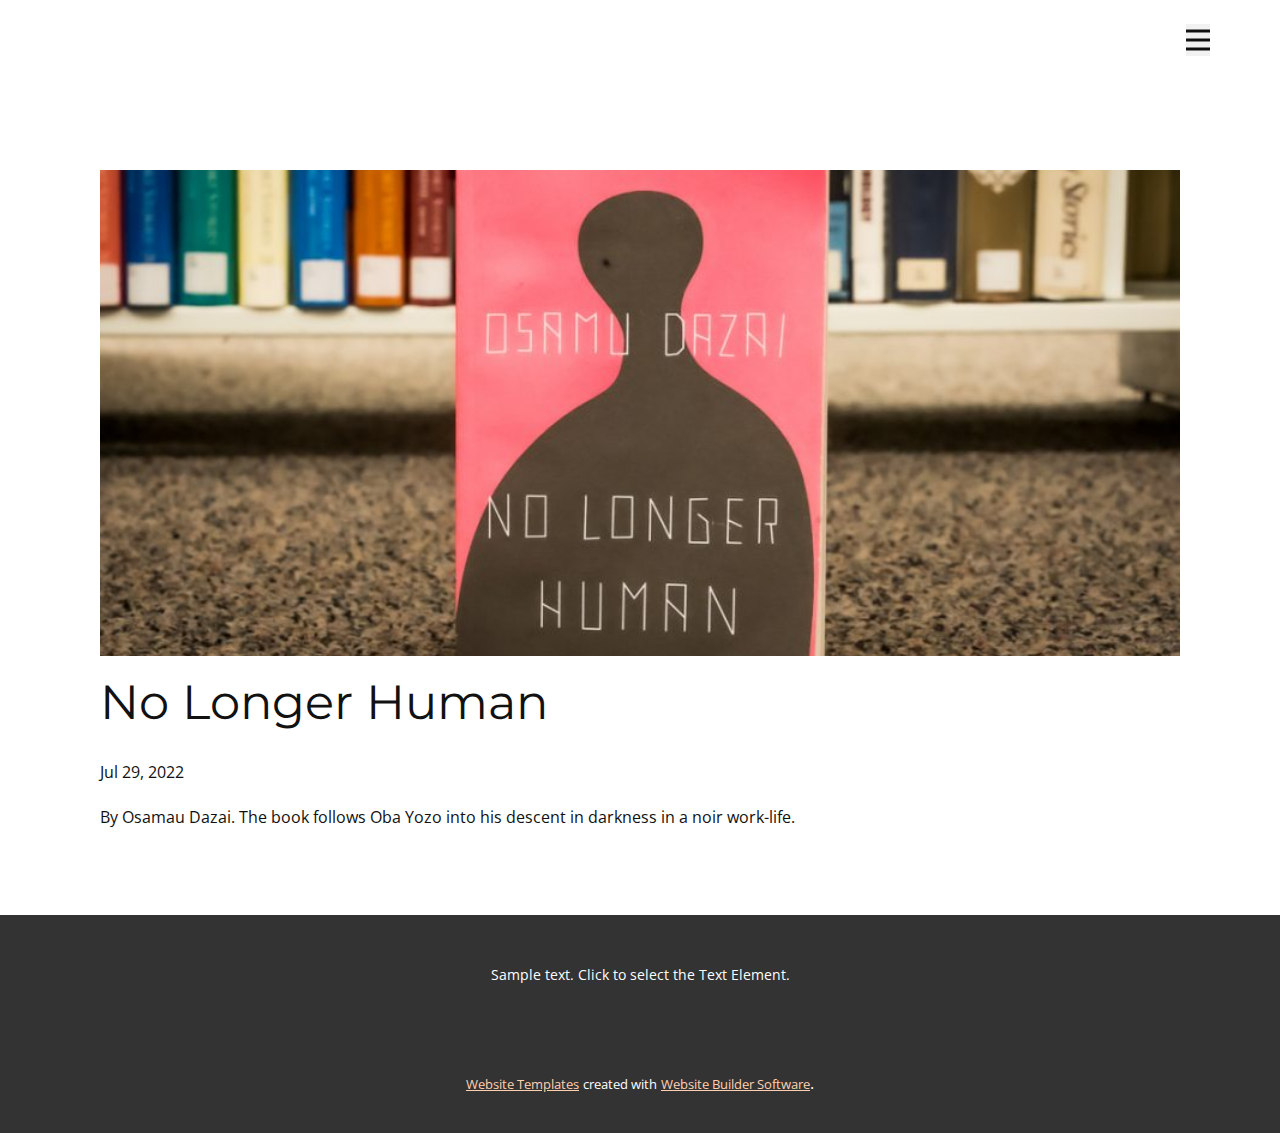
<file: blog/no-longer-human.html>
<!doctype html>
<html style="font-size: 16px;" lang="en"><head>
    <meta name="viewport" content="width=device-width, initial-scale=1.0">
    <meta charset="utf-8">
    <meta name="keywords" content="Post 1 Headline">
    <meta name="description" content="">
    <title>No Longer Human</title>
    <link rel="stylesheet" href="../nicepage.css" media="screen">
<link rel="stylesheet" href="../Post-Template.css" media="screen">
    <script class="u-script" type="text/javascript" src="../jquery.js" "="" defer=""></script>
    <script class="u-script" type="text/javascript" src="../nicepage.js" "="" defer=""></script>
    <meta name="generator" content="Nicepage 4.15.8, nicepage.com">
    <link id="u-theme-google-font" rel="stylesheet" href="https://fonts.googleapis.com/css?family=Montserrat:100,100i,200,200i,300,300i,400,400i,500,500i,600,600i,700,700i,800,800i,900,900i|Open+Sans:300,300i,400,400i,500,500i,600,600i,700,700i,800,800i">
    
    
    <script type="application/ld+json">{
		"@context": "http://schema.org",
		"@type": "Organization",
		"name": "personal site"
}</script>
    <meta name="theme-color" content="#ff8839">
  </head>
  <body class="u-body u-xl-mode" data-lang="en"><header class="u-clearfix u-header u-sticky u-sticky-ec5d u-header" id="sec-2240"><div class="u-clearfix u-sheet u-sheet-1">
        <nav class="u-menu u-menu-one-level u-offcanvas u-offcanvas-shift u-menu-1" data-responsive-from="XL">
          <div class="menu-collapse" style="font-size: 1rem; letter-spacing: 0px; font-weight: 700;">
            <a class="u-button-style u-custom-active-color u-custom-color u-custom-hover-color u-custom-left-right-menu-spacing u-custom-padding-bottom u-custom-text-active-color u-custom-text-color u-custom-text-hover-color u-custom-top-bottom-menu-spacing u-grey-5 u-nav-link u-text-active-palette-1-base u-text-hover-palette-2-base" href="#" style="background-image: none;">
              <svg class="u-svg-link" viewBox="0 0 24 24"><use xmlns:xlink="http://www.w3.org/1999/xlink" xlink:href="#menu-hamburger"></use></svg>
              <svg class="u-svg-content" version="1.1" id="menu-hamburger" viewBox="0 0 16 16" x="0px" y="0px" xmlns:xlink="http://www.w3.org/1999/xlink" xmlns="http://www.w3.org/2000/svg"><g><rect y="1" width="16" height="2"></rect><rect y="7" width="16" height="2"></rect><rect y="13" width="16" height="2"></rect>
</g></svg>
            </a>
          </div>
          <div class="u-custom-menu u-nav-container">
            <ul class="u-nav u-unstyled u-nav-1"><li class="u-nav-item"><a class="u-active-white u-button-style u-grey-5 u-hover-palette-3-light-2 u-nav-link u-text-active-white u-text-hover-palette-3-light-1 u-text-white" href="../home.html" style="padding: 10px 20px;">Home</a>
</li><li class="u-nav-item"><a class="u-active-white u-button-style u-grey-5 u-hover-palette-3-light-2 u-nav-link u-text-active-white u-text-hover-palette-3-light-1 u-text-white" href="../my-readings.html" style="padding: 10px 20px;">My Readings</a>
</li><li class="u-nav-item"><a class="u-active-white u-button-style u-grey-5 u-hover-palette-3-light-2 u-nav-link u-text-active-white u-text-hover-palette-3-light-1 u-text-white" href="../my-travels.html" target="_blank" style="padding: 10px 20px;">My Travels</a>
</li><li class="u-nav-item"><a class="u-active-white u-button-style u-grey-5 u-hover-palette-3-light-2 u-nav-link u-text-active-white u-text-hover-palette-3-light-1 u-text-white" href="../my-cookings.html" target="_blank" style="padding: 10px 20px;">My Cooking</a>
</li></ul>
          </div>
          <div class="u-custom-menu u-nav-container-collapse">
            <div class="u-container-style u-grey-15 u-inner-container-layout u-sidenav">
              <div class="u-inner-container-layout u-sidenav-overflow">
                <div class="u-menu-close"></div>
                <ul class="u-align-left u-menu-dropdown u-nav u-popupmenu-items u-spacing-20 u-text-active-palette-1-base u-text-grey-90 u-text-hover-palette-2-base u-unstyled u-nav-2"><li class="u-nav-item"><a class="u-button-style u-nav-link" href="../home.html">Home</a>
</li><li class="u-nav-item"><a class="u-button-style u-nav-link" href="../my-readings.html">My Readings</a>
</li><li class="u-nav-item"><a class="u-button-style u-nav-link" href="../my-travels.html" target="_blank">My Travels</a>
</li><li class="u-nav-item"><a class="u-button-style u-nav-link" href="../my-cookings.html" target="_blank">My Cooking</a>
</li></ul>
              </div>
            </div>
            <div class="u-menu-overlay"></div>
          </div>
        </nav>
      </div></header>
    <section class="u-align-center u-clearfix u-section-1" id="sec-62b0">
      <div class="u-clearfix u-sheet u-valign-middle-md u-valign-middle-sm u-valign-middle-xs u-sheet-1"><!--post_details--><!--post_details_options_json--><!--{"source":""}--><!--/post_details_options_json--><!--blog_post-->
        <div class="u-container-style u-expanded-width u-post-details u-post-details-1">
          <div class="u-container-layout u-valign-middle u-container-layout-1"><!--blog_post_image-->
            <img alt="" class="u-blog-control u-expanded-width u-image u-image-default u-image-1" src="../images/NLH-900x591.jpg"><!--/blog_post_image--><!--blog_post_header-->
            <h2 class="u-blog-control u-text u-text-1">No Longer Human</h2><!--/blog_post_header--><!--blog_post_metadata-->
            <div class="u-blog-control u-metadata u-metadata-1"><!--blog_post_metadata_date-->
              <span class="u-meta-date u-meta-icon">Jul 29, 2022</span><!--/blog_post_metadata_date--><!--blog_post_metadata_category-->
              <!--/blog_post_metadata_category--><!--blog_post_metadata_comments-->
              <!--/blog_post_metadata_comments-->
            </div><!--/blog_post_metadata--><!--blog_post_content-->
            <div class="u-align-justify u-blog-control u-post-content u-text u-text-2 fr-view"><p>By Osamau Dazai. The book follows Oba Yozo into his descent in darkness in a noir work-life.</p></div><!--/blog_post_content-->
          </div>
        </div><!--/blog_post--><!--/post_details-->
      </div>
    </section>
    
    
    <footer class="u-align-center u-clearfix u-footer u-grey-80 u-footer" id="sec-b254"><div class="u-clearfix u-sheet u-sheet-1">
        <p class="u-small-text u-text u-text-variant u-text-1">Sample text. Click to select the Text Element.</p>
      </div></footer>
    <section class="u-backlink u-clearfix u-grey-80">
      <a class="u-link" href="https://nicepage.com/website-templates" target="_blank">
        <span>Website Templates</span>
      </a>
      <p class="u-text">
        <span>created with</span>
      </p>
      <a class="u-link" href="" target="_blank">
        <span>Website Builder Software</span>
      </a>. 
    </section>
  
</body></html>
</file>
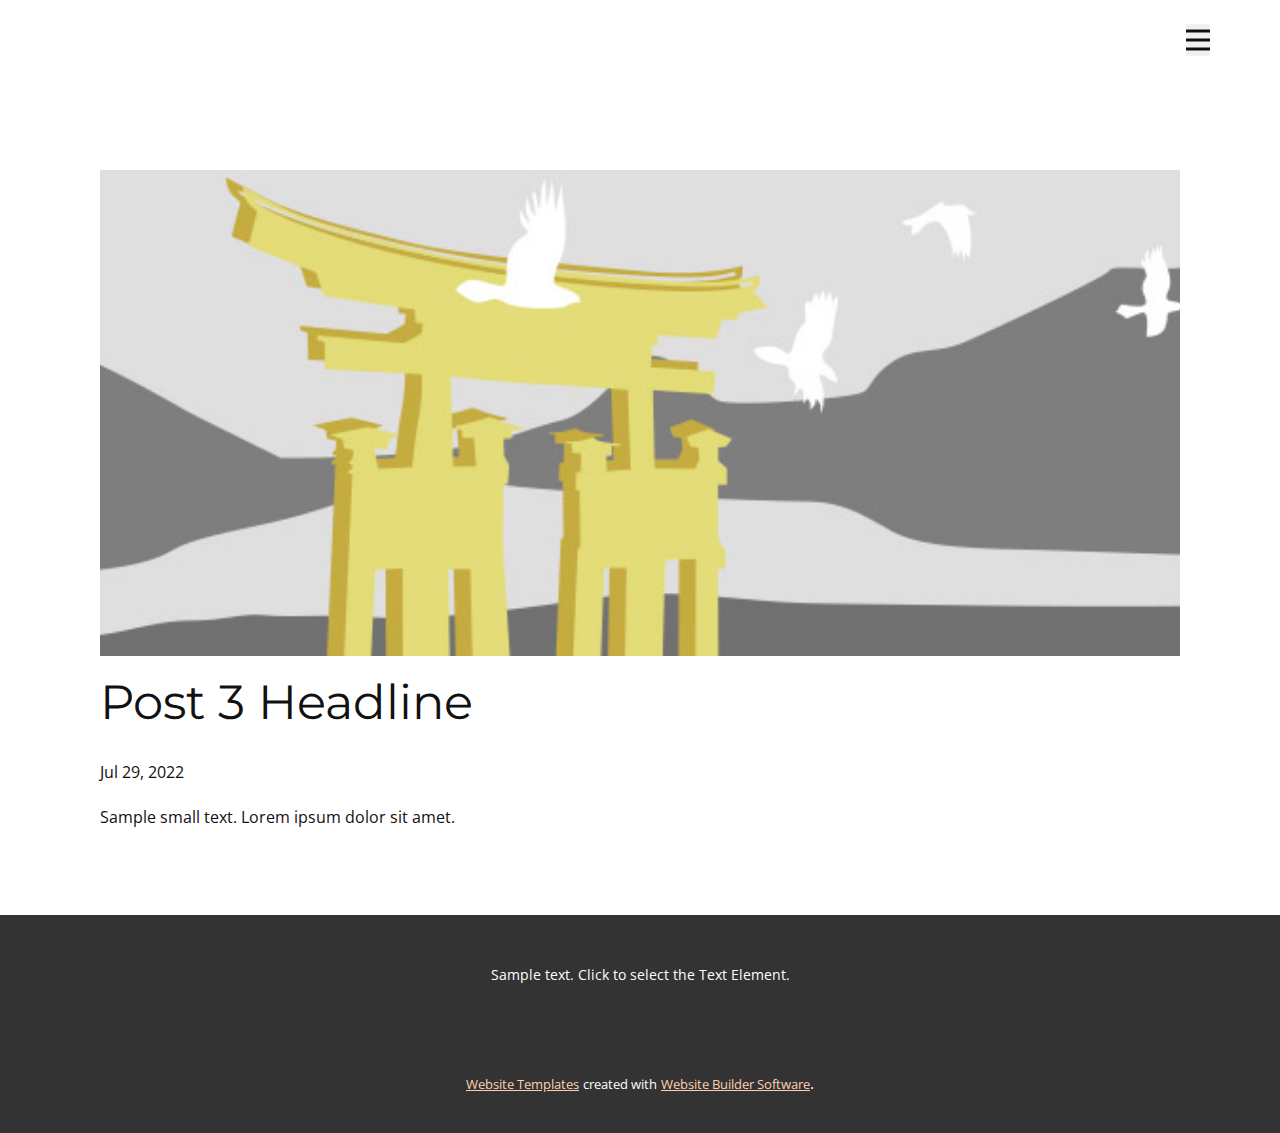
<file: blog/post-2.html>
<!doctype html>
<html style="font-size: 16px;" lang="en"><head>
    <meta name="viewport" content="width=device-width, initial-scale=1.0">
    <meta charset="utf-8">
    <meta name="keywords" content="Post 1 Headline">
    <meta name="description" content="">
    <title>Post 3 Headline</title>
    <link rel="stylesheet" href="../nicepage.css" media="screen">
<link rel="stylesheet" href="../Post-Template.css" media="screen">
    <script class="u-script" type="text/javascript" src="../jquery.js" "="" defer=""></script>
    <script class="u-script" type="text/javascript" src="../nicepage.js" "="" defer=""></script>
    <meta name="generator" content="Nicepage 4.15.8, nicepage.com">
    <link id="u-theme-google-font" rel="stylesheet" href="https://fonts.googleapis.com/css?family=Montserrat:100,100i,200,200i,300,300i,400,400i,500,500i,600,600i,700,700i,800,800i,900,900i|Open+Sans:300,300i,400,400i,500,500i,600,600i,700,700i,800,800i">
    
    
    <script type="application/ld+json">{
		"@context": "http://schema.org",
		"@type": "Organization",
		"name": "personal site"
}</script>
    <meta name="theme-color" content="#ff8839">
  </head>
  <body class="u-body u-xl-mode" data-lang="en"><header class="u-clearfix u-header u-sticky u-sticky-ec5d u-header" id="sec-2240"><div class="u-clearfix u-sheet u-sheet-1">
        <nav class="u-menu u-menu-one-level u-offcanvas u-offcanvas-shift u-menu-1" data-responsive-from="XL">
          <div class="menu-collapse" style="font-size: 1rem; letter-spacing: 0px; font-weight: 700;">
            <a class="u-button-style u-custom-active-color u-custom-color u-custom-hover-color u-custom-left-right-menu-spacing u-custom-padding-bottom u-custom-text-active-color u-custom-text-color u-custom-text-hover-color u-custom-top-bottom-menu-spacing u-grey-5 u-nav-link u-text-active-palette-1-base u-text-hover-palette-2-base" href="#" style="background-image: none;">
              <svg class="u-svg-link" viewBox="0 0 24 24"><use xmlns:xlink="http://www.w3.org/1999/xlink" xlink:href="#menu-hamburger"></use></svg>
              <svg class="u-svg-content" version="1.1" id="menu-hamburger" viewBox="0 0 16 16" x="0px" y="0px" xmlns:xlink="http://www.w3.org/1999/xlink" xmlns="http://www.w3.org/2000/svg"><g><rect y="1" width="16" height="2"></rect><rect y="7" width="16" height="2"></rect><rect y="13" width="16" height="2"></rect>
</g></svg>
            </a>
          </div>
          <div class="u-custom-menu u-nav-container">
            <ul class="u-nav u-unstyled u-nav-1"><li class="u-nav-item"><a class="u-active-white u-button-style u-grey-5 u-hover-palette-3-light-2 u-nav-link u-text-active-white u-text-hover-palette-3-light-1 u-text-white" href="../home.html" style="padding: 10px 20px;">Home</a>
</li><li class="u-nav-item"><a class="u-active-white u-button-style u-grey-5 u-hover-palette-3-light-2 u-nav-link u-text-active-white u-text-hover-palette-3-light-1 u-text-white" href="../my-cookings.html" style="padding: 10px 20px;">My Cooking</a>
</li><li class="u-nav-item"><a class="u-active-white u-button-style u-grey-5 u-hover-palette-3-light-2 u-nav-link u-text-active-white u-text-hover-palette-3-light-1 u-text-white" href="../my-readings.html" style="padding: 10px 20px;">My Readings</a>
</li><li class="u-nav-item"><a class="u-active-white u-button-style u-grey-5 u-hover-palette-3-light-2 u-nav-link u-text-active-white u-text-hover-palette-3-light-1 u-text-white" style="padding: 10px 20px;">My Travels</a>
</li></ul>
          </div>
          <div class="u-custom-menu u-nav-container-collapse">
            <div class="u-black u-container-style u-inner-container-layout u-opacity u-opacity-55 u-sidenav">
              <div class="u-inner-container-layout u-sidenav-overflow">
                <div class="u-menu-close"></div>
                <ul class="u-align-left u-menu-dropdown u-nav u-popupmenu-items u-spacing-20 u-text-active-palette-1-base u-text-grey-90 u-text-hover-palette-2-base u-unstyled u-nav-2"><li class="u-nav-item"><a class="u-button-style u-nav-link" href="../home.html">Home</a>
</li><li class="u-nav-item"><a class="u-button-style u-nav-link" href="../my-cookings.html">My Cooking</a>
</li><li class="u-nav-item"><a class="u-button-style u-nav-link" href="../my-readings.html">My Readings</a>
</li><li class="u-nav-item"><a class="u-button-style u-nav-link">My Travels</a>
</li></ul>
              </div>
            </div>
            <div class="u-menu-overlay"></div>
          </div>
        </nav>
      </div></header>
    <section class="u-align-center u-clearfix u-section-1" id="sec-62b0">
      <div class="u-clearfix u-sheet u-valign-middle-md u-valign-middle-sm u-valign-middle-xs u-sheet-1"><!--post_details--><!--post_details_options_json--><!--{"source":""}--><!--/post_details_options_json--><!--blog_post-->
        <div class="u-container-style u-expanded-width u-post-details u-post-details-1">
          <div class="u-container-layout u-valign-middle u-container-layout-1"><!--blog_post_image-->
            <img alt="" class="u-blog-control u-expanded-width u-image u-image-default u-image-1" src="[data-uri]"><!--/blog_post_image--><!--blog_post_header-->
            <h2 class="u-blog-control u-text u-text-1">Post 3 Headline</h2><!--/blog_post_header--><!--blog_post_metadata-->
            <div class="u-blog-control u-metadata u-metadata-1"><!--blog_post_metadata_date-->
              <span class="u-meta-date u-meta-icon">Jul 29, 2022</span><!--/blog_post_metadata_date--><!--blog_post_metadata_category-->
              <!--/blog_post_metadata_category--><!--blog_post_metadata_comments-->
              <!--/blog_post_metadata_comments-->
            </div><!--/blog_post_metadata--><!--blog_post_content-->
            <div class="u-align-justify u-blog-control u-post-content u-text u-text-2 fr-view">
  Sample small text. Lorem ipsum dolor sit amet.
  </div><!--/blog_post_content-->
          </div>
        </div><!--/blog_post--><!--/post_details-->
      </div>
    </section>
    
    
    <footer class="u-align-center u-clearfix u-footer u-grey-80 u-footer" id="sec-b254"><div class="u-clearfix u-sheet u-sheet-1">
        <p class="u-small-text u-text u-text-variant u-text-1">Sample text. Click to select the Text Element.</p>
      </div></footer>
    <section class="u-backlink u-clearfix u-grey-80">
      <a class="u-link" href="https://nicepage.com/website-templates" target="_blank">
        <span>Website Templates</span>
      </a>
      <p class="u-text">
        <span>created with</span>
      </p>
      <a class="u-link" href="" target="_blank">
        <span>Website Builder Software</span>
      </a>. 
    </section>
  
</body></html>
</file>
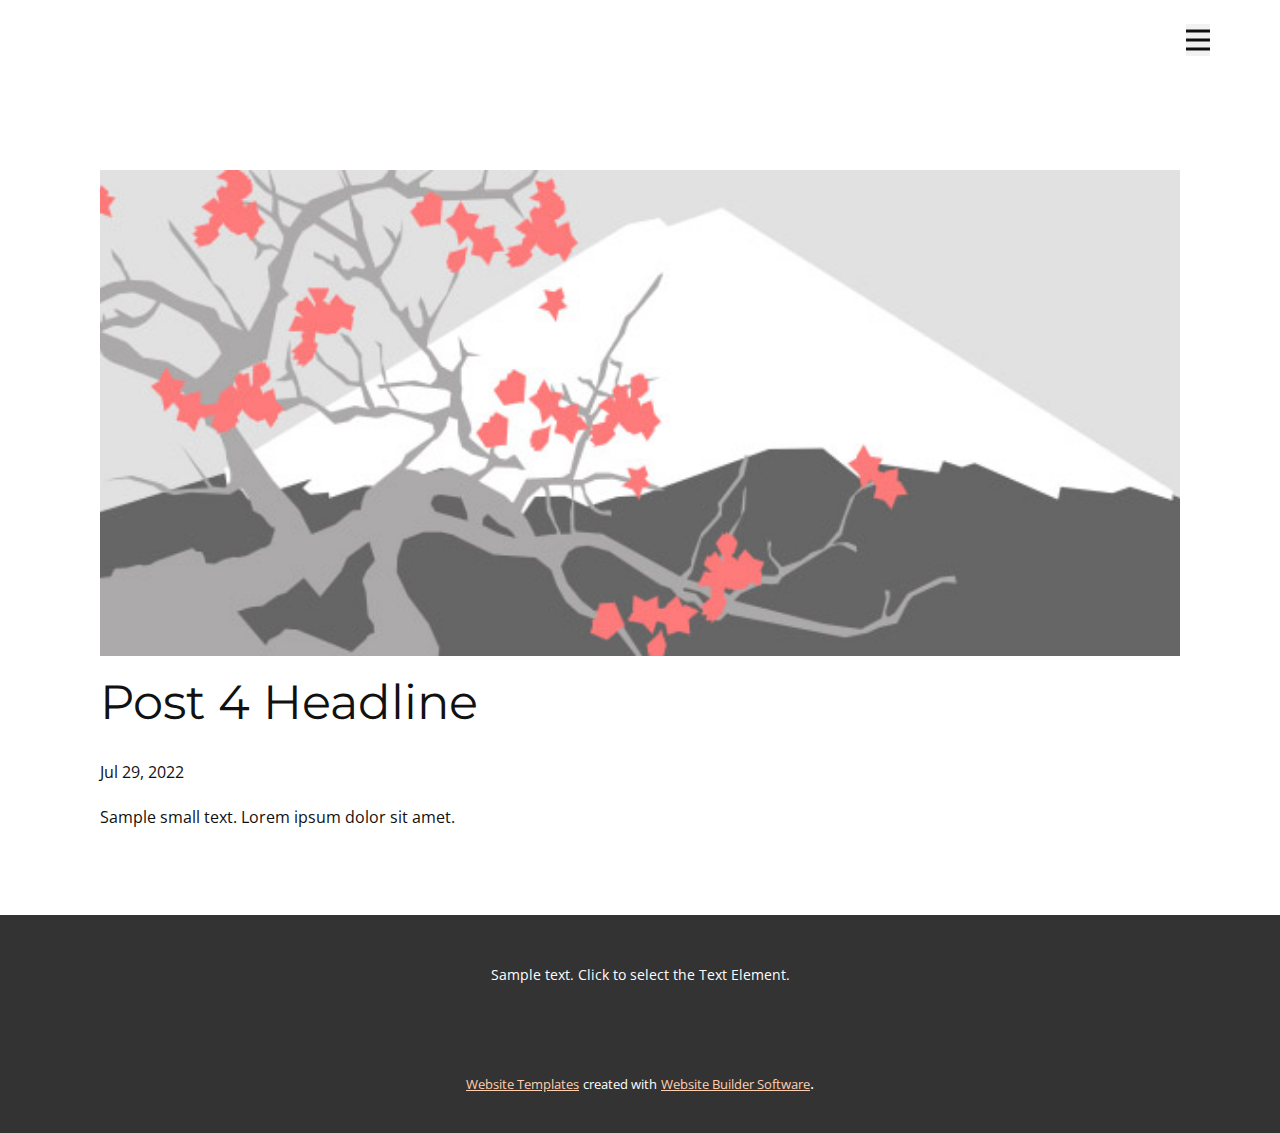
<file: blog/post-3.html>
<!doctype html>
<html style="font-size: 16px;" lang="en"><head>
    <meta name="viewport" content="width=device-width, initial-scale=1.0">
    <meta charset="utf-8">
    <meta name="keywords" content="Post 1 Headline">
    <meta name="description" content="">
    <title>Post 4 Headline</title>
    <link rel="stylesheet" href="../nicepage.css" media="screen">
<link rel="stylesheet" href="../Post-Template.css" media="screen">
    <script class="u-script" type="text/javascript" src="../jquery.js" "="" defer=""></script>
    <script class="u-script" type="text/javascript" src="../nicepage.js" "="" defer=""></script>
    <meta name="generator" content="Nicepage 4.15.8, nicepage.com">
    <link id="u-theme-google-font" rel="stylesheet" href="https://fonts.googleapis.com/css?family=Montserrat:100,100i,200,200i,300,300i,400,400i,500,500i,600,600i,700,700i,800,800i,900,900i|Open+Sans:300,300i,400,400i,500,500i,600,600i,700,700i,800,800i">
    
    
    <script type="application/ld+json">{
		"@context": "http://schema.org",
		"@type": "Organization",
		"name": "personal site"
}</script>
    <meta name="theme-color" content="#ff8839">
  </head>
  <body class="u-body u-xl-mode" data-lang="en"><header class="u-clearfix u-header u-sticky u-sticky-ec5d u-header" id="sec-2240"><div class="u-clearfix u-sheet u-sheet-1">
        <nav class="u-menu u-menu-one-level u-offcanvas u-offcanvas-shift u-menu-1" data-responsive-from="XL">
          <div class="menu-collapse" style="font-size: 1rem; letter-spacing: 0px; font-weight: 700;">
            <a class="u-button-style u-custom-active-color u-custom-color u-custom-hover-color u-custom-left-right-menu-spacing u-custom-padding-bottom u-custom-text-active-color u-custom-text-color u-custom-text-hover-color u-custom-top-bottom-menu-spacing u-grey-5 u-nav-link u-text-active-palette-1-base u-text-hover-palette-2-base" href="#" style="background-image: none;">
              <svg class="u-svg-link" viewBox="0 0 24 24"><use xmlns:xlink="http://www.w3.org/1999/xlink" xlink:href="#menu-hamburger"></use></svg>
              <svg class="u-svg-content" version="1.1" id="menu-hamburger" viewBox="0 0 16 16" x="0px" y="0px" xmlns:xlink="http://www.w3.org/1999/xlink" xmlns="http://www.w3.org/2000/svg"><g><rect y="1" width="16" height="2"></rect><rect y="7" width="16" height="2"></rect><rect y="13" width="16" height="2"></rect>
</g></svg>
            </a>
          </div>
          <div class="u-custom-menu u-nav-container">
            <ul class="u-nav u-unstyled u-nav-1"><li class="u-nav-item"><a class="u-active-white u-button-style u-grey-5 u-hover-palette-3-light-2 u-nav-link u-text-active-white u-text-hover-palette-3-light-1 u-text-white" href="../home.html" style="padding: 10px 20px;">Home</a>
</li><li class="u-nav-item"><a class="u-active-white u-button-style u-grey-5 u-hover-palette-3-light-2 u-nav-link u-text-active-white u-text-hover-palette-3-light-1 u-text-white" href="../my-cookings.html" style="padding: 10px 20px;">My Cooking</a>
</li><li class="u-nav-item"><a class="u-active-white u-button-style u-grey-5 u-hover-palette-3-light-2 u-nav-link u-text-active-white u-text-hover-palette-3-light-1 u-text-white" href="../my-readings.html" style="padding: 10px 20px;">My Readings</a>
</li><li class="u-nav-item"><a class="u-active-white u-button-style u-grey-5 u-hover-palette-3-light-2 u-nav-link u-text-active-white u-text-hover-palette-3-light-1 u-text-white" style="padding: 10px 20px;">My Travels</a>
</li></ul>
          </div>
          <div class="u-custom-menu u-nav-container-collapse">
            <div class="u-black u-container-style u-inner-container-layout u-opacity u-opacity-55 u-sidenav">
              <div class="u-inner-container-layout u-sidenav-overflow">
                <div class="u-menu-close"></div>
                <ul class="u-align-left u-menu-dropdown u-nav u-popupmenu-items u-spacing-20 u-text-active-palette-1-base u-text-grey-90 u-text-hover-palette-2-base u-unstyled u-nav-2"><li class="u-nav-item"><a class="u-button-style u-nav-link" href="../home.html">Home</a>
</li><li class="u-nav-item"><a class="u-button-style u-nav-link" href="../my-cookings.html">My Cooking</a>
</li><li class="u-nav-item"><a class="u-button-style u-nav-link" href="../my-readings.html">My Readings</a>
</li><li class="u-nav-item"><a class="u-button-style u-nav-link">My Travels</a>
</li></ul>
              </div>
            </div>
            <div class="u-menu-overlay"></div>
          </div>
        </nav>
      </div></header>
    <section class="u-align-center u-clearfix u-section-1" id="sec-62b0">
      <div class="u-clearfix u-sheet u-valign-middle-md u-valign-middle-sm u-valign-middle-xs u-sheet-1"><!--post_details--><!--post_details_options_json--><!--{"source":""}--><!--/post_details_options_json--><!--blog_post-->
        <div class="u-container-style u-expanded-width u-post-details u-post-details-1">
          <div class="u-container-layout u-valign-middle u-container-layout-1"><!--blog_post_image-->
            <img alt="" class="u-blog-control u-expanded-width u-image u-image-default u-image-1" src="[data-uri]"><!--/blog_post_image--><!--blog_post_header-->
            <h2 class="u-blog-control u-text u-text-1">Post 4 Headline</h2><!--/blog_post_header--><!--blog_post_metadata-->
            <div class="u-blog-control u-metadata u-metadata-1"><!--blog_post_metadata_date-->
              <span class="u-meta-date u-meta-icon">Jul 29, 2022</span><!--/blog_post_metadata_date--><!--blog_post_metadata_category-->
              <!--/blog_post_metadata_category--><!--blog_post_metadata_comments-->
              <!--/blog_post_metadata_comments-->
            </div><!--/blog_post_metadata--><!--blog_post_content-->
            <div class="u-align-justify u-blog-control u-post-content u-text u-text-2 fr-view">
  Sample small text. Lorem ipsum dolor sit amet.
  </div><!--/blog_post_content-->
          </div>
        </div><!--/blog_post--><!--/post_details-->
      </div>
    </section>
    
    
    <footer class="u-align-center u-clearfix u-footer u-grey-80 u-footer" id="sec-b254"><div class="u-clearfix u-sheet u-sheet-1">
        <p class="u-small-text u-text u-text-variant u-text-1">Sample text. Click to select the Text Element.</p>
      </div></footer>
    <section class="u-backlink u-clearfix u-grey-80">
      <a class="u-link" href="https://nicepage.com/website-templates" target="_blank">
        <span>Website Templates</span>
      </a>
      <p class="u-text">
        <span>created with</span>
      </p>
      <a class="u-link" href="" target="_blank">
        <span>Website Builder Software</span>
      </a>. 
    </section>
  
</body></html>
</file>
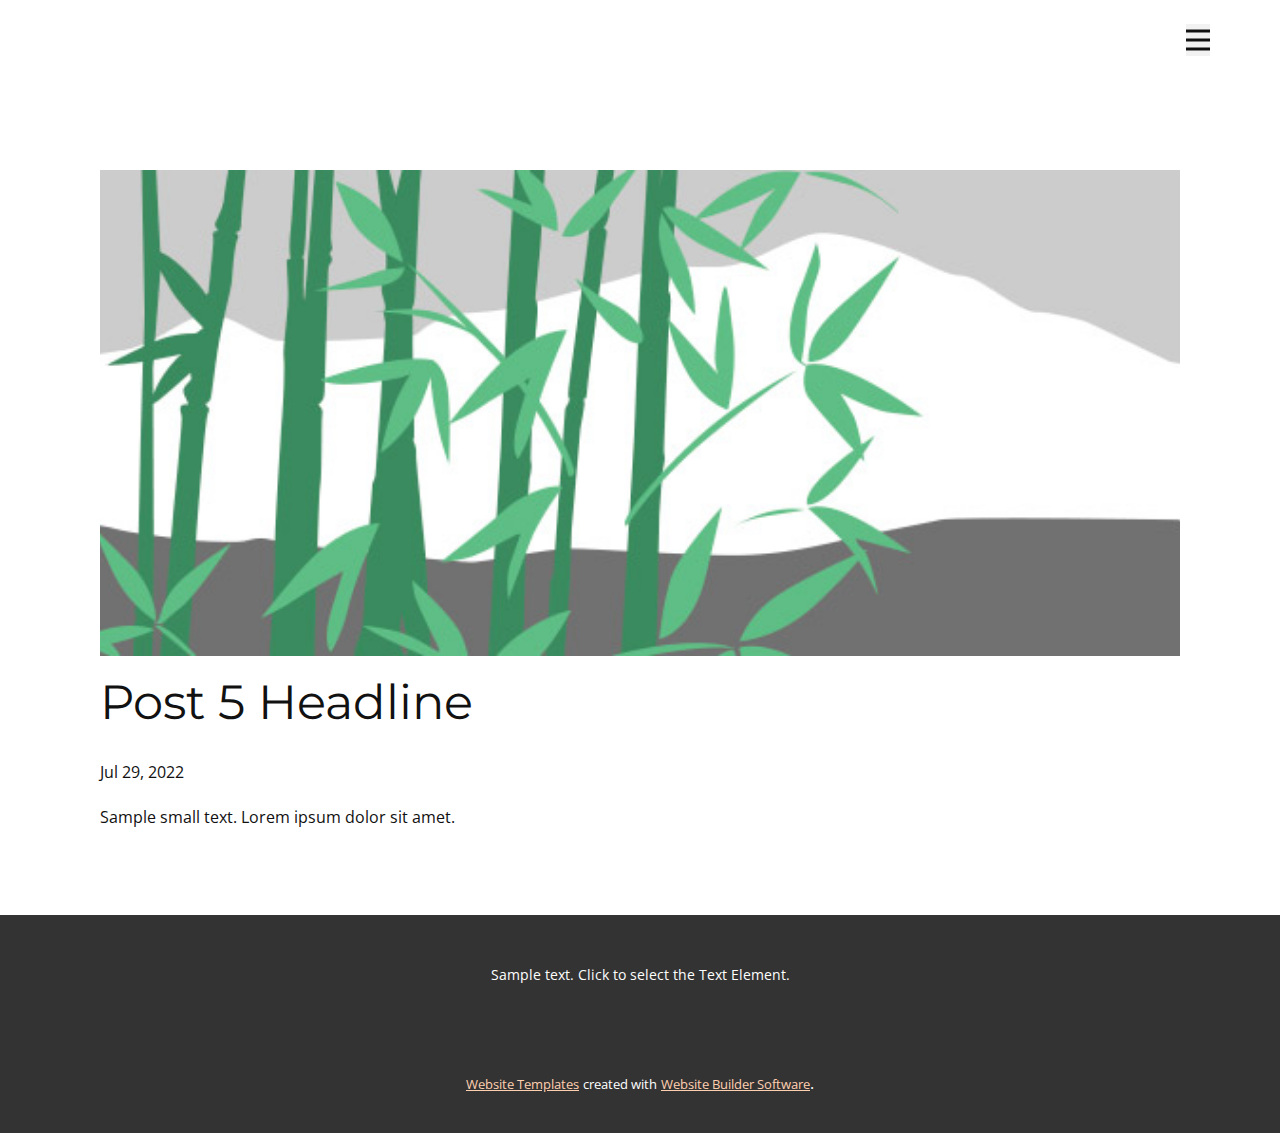
<file: blog/post-4.html>
<!doctype html>
<html style="font-size: 16px;" lang="en"><head>
    <meta name="viewport" content="width=device-width, initial-scale=1.0">
    <meta charset="utf-8">
    <meta name="keywords" content="Post 1 Headline">
    <meta name="description" content="">
    <title>Post 5 Headline</title>
    <link rel="stylesheet" href="../nicepage.css" media="screen">
<link rel="stylesheet" href="../Post-Template.css" media="screen">
    <script class="u-script" type="text/javascript" src="../jquery.js" "="" defer=""></script>
    <script class="u-script" type="text/javascript" src="../nicepage.js" "="" defer=""></script>
    <meta name="generator" content="Nicepage 4.15.8, nicepage.com">
    <link id="u-theme-google-font" rel="stylesheet" href="https://fonts.googleapis.com/css?family=Montserrat:100,100i,200,200i,300,300i,400,400i,500,500i,600,600i,700,700i,800,800i,900,900i|Open+Sans:300,300i,400,400i,500,500i,600,600i,700,700i,800,800i">
    
    
    <script type="application/ld+json">{
		"@context": "http://schema.org",
		"@type": "Organization",
		"name": "personal site"
}</script>
    <meta name="theme-color" content="#ff8839">
  </head>
  <body class="u-body u-xl-mode" data-lang="en"><header class="u-clearfix u-header u-sticky u-sticky-ec5d u-header" id="sec-2240"><div class="u-clearfix u-sheet u-sheet-1">
        <nav class="u-menu u-menu-one-level u-offcanvas u-offcanvas-shift u-menu-1" data-responsive-from="XL">
          <div class="menu-collapse" style="font-size: 1rem; letter-spacing: 0px; font-weight: 700;">
            <a class="u-button-style u-custom-active-color u-custom-color u-custom-hover-color u-custom-left-right-menu-spacing u-custom-padding-bottom u-custom-text-active-color u-custom-text-color u-custom-text-hover-color u-custom-top-bottom-menu-spacing u-grey-5 u-nav-link u-text-active-palette-1-base u-text-hover-palette-2-base" href="#" style="background-image: none;">
              <svg class="u-svg-link" viewBox="0 0 24 24"><use xmlns:xlink="http://www.w3.org/1999/xlink" xlink:href="#menu-hamburger"></use></svg>
              <svg class="u-svg-content" version="1.1" id="menu-hamburger" viewBox="0 0 16 16" x="0px" y="0px" xmlns:xlink="http://www.w3.org/1999/xlink" xmlns="http://www.w3.org/2000/svg"><g><rect y="1" width="16" height="2"></rect><rect y="7" width="16" height="2"></rect><rect y="13" width="16" height="2"></rect>
</g></svg>
            </a>
          </div>
          <div class="u-custom-menu u-nav-container">
            <ul class="u-nav u-unstyled u-nav-1"><li class="u-nav-item"><a class="u-active-white u-button-style u-grey-5 u-hover-palette-3-light-2 u-nav-link u-text-active-white u-text-hover-palette-3-light-1 u-text-white" href="../home.html" style="padding: 10px 20px;">Home</a>
</li><li class="u-nav-item"><a class="u-active-white u-button-style u-grey-5 u-hover-palette-3-light-2 u-nav-link u-text-active-white u-text-hover-palette-3-light-1 u-text-white" href="../my-cookings.html" style="padding: 10px 20px;">My Cooking</a>
</li><li class="u-nav-item"><a class="u-active-white u-button-style u-grey-5 u-hover-palette-3-light-2 u-nav-link u-text-active-white u-text-hover-palette-3-light-1 u-text-white" href="../my-readings.html" style="padding: 10px 20px;">My Readings</a>
</li><li class="u-nav-item"><a class="u-active-white u-button-style u-grey-5 u-hover-palette-3-light-2 u-nav-link u-text-active-white u-text-hover-palette-3-light-1 u-text-white" style="padding: 10px 20px;">My Travels</a>
</li></ul>
          </div>
          <div class="u-custom-menu u-nav-container-collapse">
            <div class="u-black u-container-style u-inner-container-layout u-opacity u-opacity-55 u-sidenav">
              <div class="u-inner-container-layout u-sidenav-overflow">
                <div class="u-menu-close"></div>
                <ul class="u-align-left u-menu-dropdown u-nav u-popupmenu-items u-spacing-20 u-text-active-palette-1-base u-text-grey-90 u-text-hover-palette-2-base u-unstyled u-nav-2"><li class="u-nav-item"><a class="u-button-style u-nav-link" href="../home.html">Home</a>
</li><li class="u-nav-item"><a class="u-button-style u-nav-link" href="../my-cookings.html">My Cooking</a>
</li><li class="u-nav-item"><a class="u-button-style u-nav-link" href="../my-readings.html">My Readings</a>
</li><li class="u-nav-item"><a class="u-button-style u-nav-link">My Travels</a>
</li></ul>
              </div>
            </div>
            <div class="u-menu-overlay"></div>
          </div>
        </nav>
      </div></header>
    <section class="u-align-center u-clearfix u-section-1" id="sec-62b0">
      <div class="u-clearfix u-sheet u-valign-middle-md u-valign-middle-sm u-valign-middle-xs u-sheet-1"><!--post_details--><!--post_details_options_json--><!--{"source":""}--><!--/post_details_options_json--><!--blog_post-->
        <div class="u-container-style u-expanded-width u-post-details u-post-details-1">
          <div class="u-container-layout u-valign-middle u-container-layout-1"><!--blog_post_image-->
            <img alt="" class="u-blog-control u-expanded-width u-image u-image-default u-image-1" src="[data-uri]"><!--/blog_post_image--><!--blog_post_header-->
            <h2 class="u-blog-control u-text u-text-1">Post 5 Headline</h2><!--/blog_post_header--><!--blog_post_metadata-->
            <div class="u-blog-control u-metadata u-metadata-1"><!--blog_post_metadata_date-->
              <span class="u-meta-date u-meta-icon">Jul 29, 2022</span><!--/blog_post_metadata_date--><!--blog_post_metadata_category-->
              <!--/blog_post_metadata_category--><!--blog_post_metadata_comments-->
              <!--/blog_post_metadata_comments-->
            </div><!--/blog_post_metadata--><!--blog_post_content-->
            <div class="u-align-justify u-blog-control u-post-content u-text u-text-2 fr-view">
  Sample small text. Lorem ipsum dolor sit amet.
  </div><!--/blog_post_content-->
          </div>
        </div><!--/blog_post--><!--/post_details-->
      </div>
    </section>
    
    
    <footer class="u-align-center u-clearfix u-footer u-grey-80 u-footer" id="sec-b254"><div class="u-clearfix u-sheet u-sheet-1">
        <p class="u-small-text u-text u-text-variant u-text-1">Sample text. Click to select the Text Element.</p>
      </div></footer>
    <section class="u-backlink u-clearfix u-grey-80">
      <a class="u-link" href="https://nicepage.com/website-templates" target="_blank">
        <span>Website Templates</span>
      </a>
      <p class="u-text">
        <span>created with</span>
      </p>
      <a class="u-link" href="" target="_blank">
        <span>Website Builder Software</span>
      </a>. 
    </section>
  
</body></html>
</file>
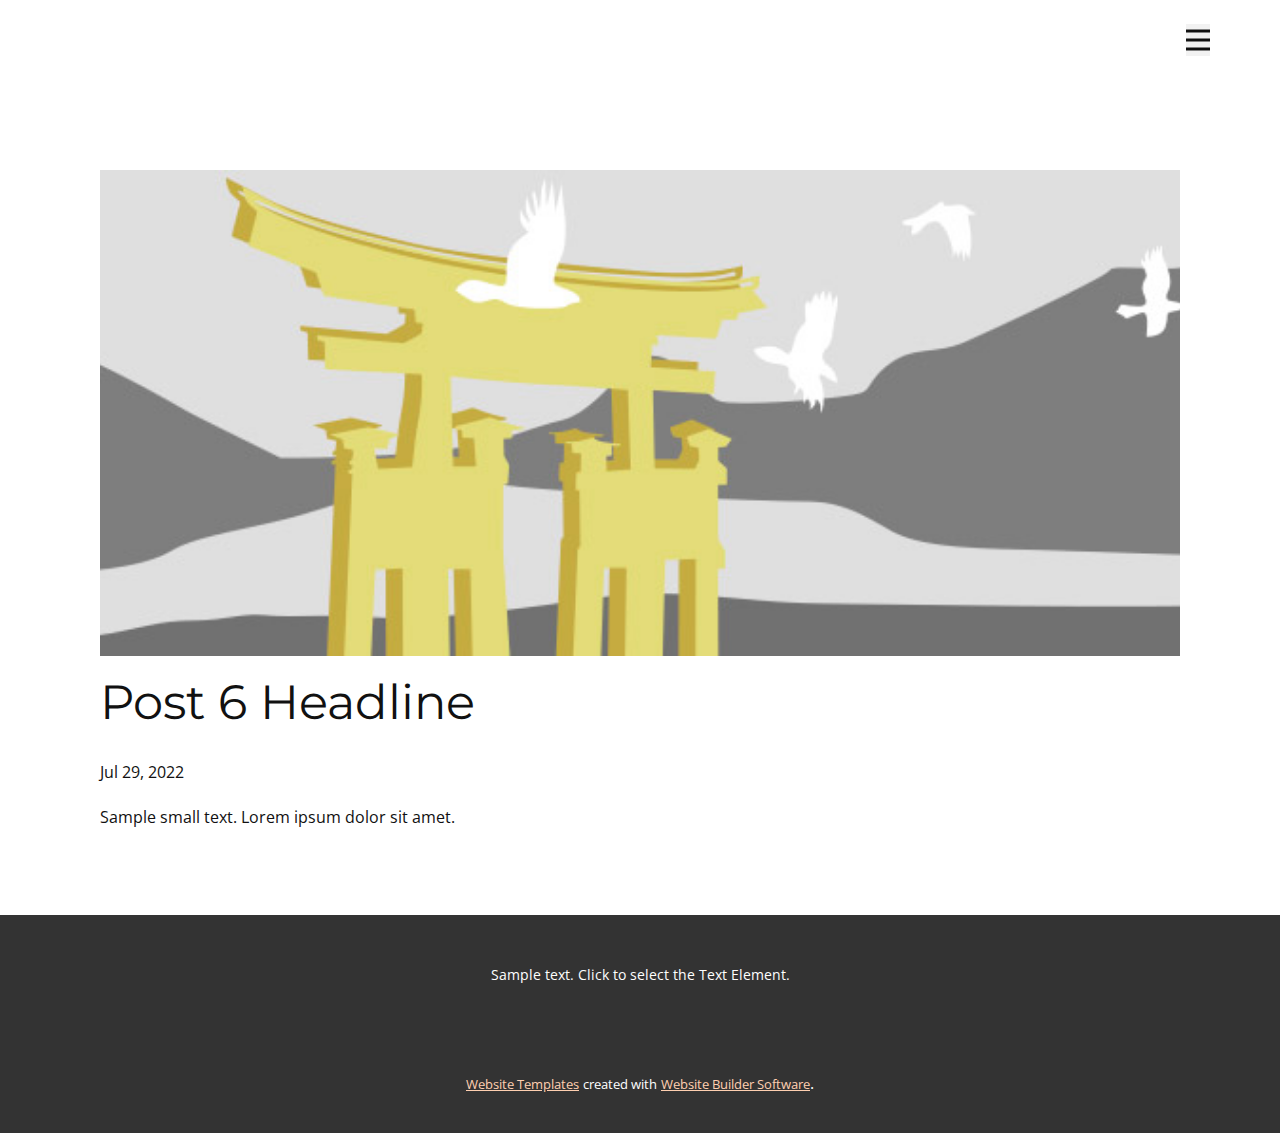
<file: blog/post-5.html>
<!doctype html>
<html style="font-size: 16px;" lang="en"><head>
    <meta name="viewport" content="width=device-width, initial-scale=1.0">
    <meta charset="utf-8">
    <meta name="keywords" content="Post 1 Headline">
    <meta name="description" content="">
    <title>Post 6 Headline</title>
    <link rel="stylesheet" href="../nicepage.css" media="screen">
<link rel="stylesheet" href="../Post-Template.css" media="screen">
    <script class="u-script" type="text/javascript" src="../jquery.js" "="" defer=""></script>
    <script class="u-script" type="text/javascript" src="../nicepage.js" "="" defer=""></script>
    <meta name="generator" content="Nicepage 4.15.8, nicepage.com">
    <link id="u-theme-google-font" rel="stylesheet" href="https://fonts.googleapis.com/css?family=Montserrat:100,100i,200,200i,300,300i,400,400i,500,500i,600,600i,700,700i,800,800i,900,900i|Open+Sans:300,300i,400,400i,500,500i,600,600i,700,700i,800,800i">
    
    
    <script type="application/ld+json">{
		"@context": "http://schema.org",
		"@type": "Organization",
		"name": "personal site"
}</script>
    <meta name="theme-color" content="#ff8839">
  </head>
  <body class="u-body u-xl-mode" data-lang="en"><header class="u-clearfix u-header u-sticky u-sticky-ec5d u-header" id="sec-2240"><div class="u-clearfix u-sheet u-sheet-1">
        <nav class="u-menu u-menu-one-level u-offcanvas u-offcanvas-shift u-menu-1" data-responsive-from="XL">
          <div class="menu-collapse" style="font-size: 1rem; letter-spacing: 0px; font-weight: 700;">
            <a class="u-button-style u-custom-active-color u-custom-color u-custom-hover-color u-custom-left-right-menu-spacing u-custom-padding-bottom u-custom-text-active-color u-custom-text-color u-custom-text-hover-color u-custom-top-bottom-menu-spacing u-grey-5 u-nav-link u-text-active-palette-1-base u-text-hover-palette-2-base" href="#" style="background-image: none;">
              <svg class="u-svg-link" viewBox="0 0 24 24"><use xmlns:xlink="http://www.w3.org/1999/xlink" xlink:href="#menu-hamburger"></use></svg>
              <svg class="u-svg-content" version="1.1" id="menu-hamburger" viewBox="0 0 16 16" x="0px" y="0px" xmlns:xlink="http://www.w3.org/1999/xlink" xmlns="http://www.w3.org/2000/svg"><g><rect y="1" width="16" height="2"></rect><rect y="7" width="16" height="2"></rect><rect y="13" width="16" height="2"></rect>
</g></svg>
            </a>
          </div>
          <div class="u-custom-menu u-nav-container">
            <ul class="u-nav u-unstyled u-nav-1"><li class="u-nav-item"><a class="u-active-white u-button-style u-grey-5 u-hover-palette-3-light-2 u-nav-link u-text-active-white u-text-hover-palette-3-light-1 u-text-white" href="../home.html" style="padding: 10px 20px;">Home</a>
</li><li class="u-nav-item"><a class="u-active-white u-button-style u-grey-5 u-hover-palette-3-light-2 u-nav-link u-text-active-white u-text-hover-palette-3-light-1 u-text-white" href="../my-cookings.html" style="padding: 10px 20px;">My Cooking</a>
</li><li class="u-nav-item"><a class="u-active-white u-button-style u-grey-5 u-hover-palette-3-light-2 u-nav-link u-text-active-white u-text-hover-palette-3-light-1 u-text-white" href="../my-readings.html" style="padding: 10px 20px;">My Readings</a>
</li><li class="u-nav-item"><a class="u-active-white u-button-style u-grey-5 u-hover-palette-3-light-2 u-nav-link u-text-active-white u-text-hover-palette-3-light-1 u-text-white" style="padding: 10px 20px;">My Travels</a>
</li></ul>
          </div>
          <div class="u-custom-menu u-nav-container-collapse">
            <div class="u-black u-container-style u-inner-container-layout u-opacity u-opacity-55 u-sidenav">
              <div class="u-inner-container-layout u-sidenav-overflow">
                <div class="u-menu-close"></div>
                <ul class="u-align-left u-menu-dropdown u-nav u-popupmenu-items u-spacing-20 u-text-active-palette-1-base u-text-grey-90 u-text-hover-palette-2-base u-unstyled u-nav-2"><li class="u-nav-item"><a class="u-button-style u-nav-link" href="../home.html">Home</a>
</li><li class="u-nav-item"><a class="u-button-style u-nav-link" href="../my-cookings.html">My Cooking</a>
</li><li class="u-nav-item"><a class="u-button-style u-nav-link" href="../my-readings.html">My Readings</a>
</li><li class="u-nav-item"><a class="u-button-style u-nav-link">My Travels</a>
</li></ul>
              </div>
            </div>
            <div class="u-menu-overlay"></div>
          </div>
        </nav>
      </div></header>
    <section class="u-align-center u-clearfix u-section-1" id="sec-62b0">
      <div class="u-clearfix u-sheet u-valign-middle-md u-valign-middle-sm u-valign-middle-xs u-sheet-1"><!--post_details--><!--post_details_options_json--><!--{"source":""}--><!--/post_details_options_json--><!--blog_post-->
        <div class="u-container-style u-expanded-width u-post-details u-post-details-1">
          <div class="u-container-layout u-valign-middle u-container-layout-1"><!--blog_post_image-->
            <img alt="" class="u-blog-control u-expanded-width u-image u-image-default u-image-1" src="[data-uri]"><!--/blog_post_image--><!--blog_post_header-->
            <h2 class="u-blog-control u-text u-text-1">Post 6 Headline</h2><!--/blog_post_header--><!--blog_post_metadata-->
            <div class="u-blog-control u-metadata u-metadata-1"><!--blog_post_metadata_date-->
              <span class="u-meta-date u-meta-icon">Jul 29, 2022</span><!--/blog_post_metadata_date--><!--blog_post_metadata_category-->
              <!--/blog_post_metadata_category--><!--blog_post_metadata_comments-->
              <!--/blog_post_metadata_comments-->
            </div><!--/blog_post_metadata--><!--blog_post_content-->
            <div class="u-align-justify u-blog-control u-post-content u-text u-text-2 fr-view">
  Sample small text. Lorem ipsum dolor sit amet.
  </div><!--/blog_post_content-->
          </div>
        </div><!--/blog_post--><!--/post_details-->
      </div>
    </section>
    
    
    <footer class="u-align-center u-clearfix u-footer u-grey-80 u-footer" id="sec-b254"><div class="u-clearfix u-sheet u-sheet-1">
        <p class="u-small-text u-text u-text-variant u-text-1">Sample text. Click to select the Text Element.</p>
      </div></footer>
    <section class="u-backlink u-clearfix u-grey-80">
      <a class="u-link" href="https://nicepage.com/website-templates" target="_blank">
        <span>Website Templates</span>
      </a>
      <p class="u-text">
        <span>created with</span>
      </p>
      <a class="u-link" href="" target="_blank">
        <span>Website Builder Software</span>
      </a>. 
    </section>
  
</body></html>
</file>
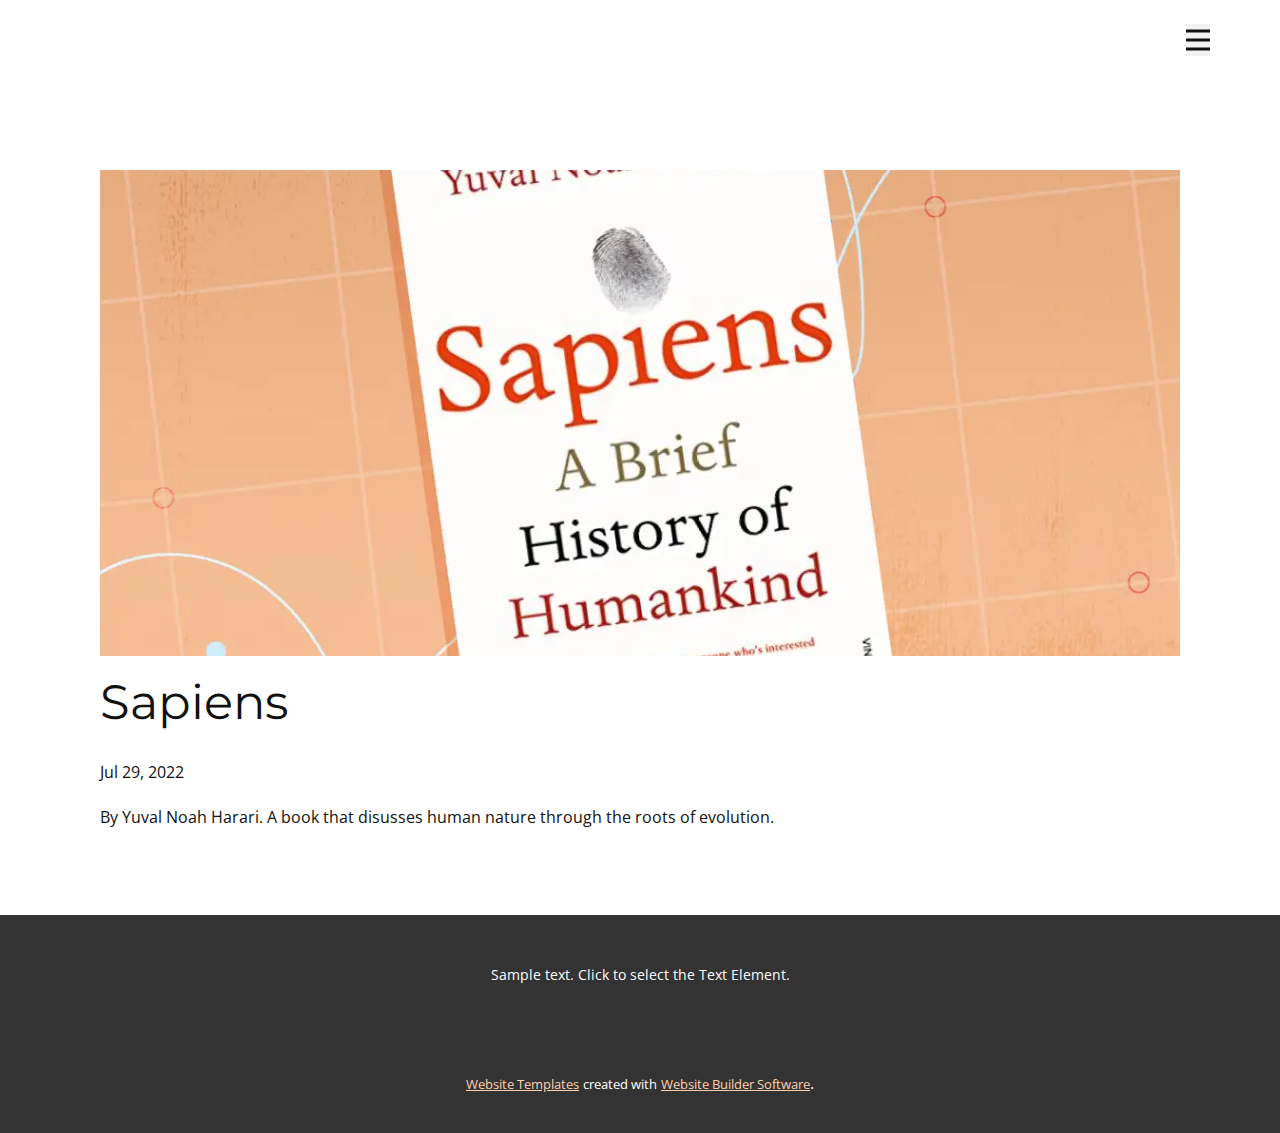
<file: blog/sapiens.html>
<!doctype html>
<html style="font-size: 16px;" lang="en"><head>
    <meta name="viewport" content="width=device-width, initial-scale=1.0">
    <meta charset="utf-8">
    <meta name="keywords" content="Post 1 Headline">
    <meta name="description" content="">
    <title>Sapiens</title>
    <link rel="stylesheet" href="../nicepage.css" media="screen">
<link rel="stylesheet" href="../Post-Template.css" media="screen">
    <script class="u-script" type="text/javascript" src="../jquery.js" "="" defer=""></script>
    <script class="u-script" type="text/javascript" src="../nicepage.js" "="" defer=""></script>
    <meta name="generator" content="Nicepage 4.15.8, nicepage.com">
    <link id="u-theme-google-font" rel="stylesheet" href="https://fonts.googleapis.com/css?family=Montserrat:100,100i,200,200i,300,300i,400,400i,500,500i,600,600i,700,700i,800,800i,900,900i|Open+Sans:300,300i,400,400i,500,500i,600,600i,700,700i,800,800i">
    
    
    <script type="application/ld+json">{
		"@context": "http://schema.org",
		"@type": "Organization",
		"name": "personal site"
}</script>
    <meta name="theme-color" content="#ff8839">
  </head>
  <body class="u-body u-xl-mode" data-lang="en"><header class="u-clearfix u-header u-sticky u-sticky-ec5d u-header" id="sec-2240"><div class="u-clearfix u-sheet u-sheet-1">
        <nav class="u-menu u-menu-one-level u-offcanvas u-offcanvas-shift u-menu-1" data-responsive-from="XL">
          <div class="menu-collapse" style="font-size: 1rem; letter-spacing: 0px; font-weight: 700;">
            <a class="u-button-style u-custom-active-color u-custom-color u-custom-hover-color u-custom-left-right-menu-spacing u-custom-padding-bottom u-custom-text-active-color u-custom-text-color u-custom-text-hover-color u-custom-top-bottom-menu-spacing u-grey-5 u-nav-link u-text-active-palette-1-base u-text-hover-palette-2-base" href="#" style="background-image: none;">
              <svg class="u-svg-link" viewBox="0 0 24 24"><use xmlns:xlink="http://www.w3.org/1999/xlink" xlink:href="#menu-hamburger"></use></svg>
              <svg class="u-svg-content" version="1.1" id="menu-hamburger" viewBox="0 0 16 16" x="0px" y="0px" xmlns:xlink="http://www.w3.org/1999/xlink" xmlns="http://www.w3.org/2000/svg"><g><rect y="1" width="16" height="2"></rect><rect y="7" width="16" height="2"></rect><rect y="13" width="16" height="2"></rect>
</g></svg>
            </a>
          </div>
          <div class="u-custom-menu u-nav-container">
            <ul class="u-nav u-unstyled u-nav-1"><li class="u-nav-item"><a class="u-active-white u-button-style u-grey-5 u-hover-palette-3-light-2 u-nav-link u-text-active-white u-text-hover-palette-3-light-1 u-text-white" href="../home.html" style="padding: 10px 20px;">Home</a>
</li><li class="u-nav-item"><a class="u-active-white u-button-style u-grey-5 u-hover-palette-3-light-2 u-nav-link u-text-active-white u-text-hover-palette-3-light-1 u-text-white" href="../my-readings.html" style="padding: 10px 20px;">My Readings</a>
</li><li class="u-nav-item"><a class="u-active-white u-button-style u-grey-5 u-hover-palette-3-light-2 u-nav-link u-text-active-white u-text-hover-palette-3-light-1 u-text-white" href="../my-travels.html" target="_blank" style="padding: 10px 20px;">My Travels</a>
</li><li class="u-nav-item"><a class="u-active-white u-button-style u-grey-5 u-hover-palette-3-light-2 u-nav-link u-text-active-white u-text-hover-palette-3-light-1 u-text-white" href="../my-cookings.html" target="_blank" style="padding: 10px 20px;">My Cooking</a>
</li></ul>
          </div>
          <div class="u-custom-menu u-nav-container-collapse">
            <div class="u-container-style u-grey-15 u-inner-container-layout u-sidenav">
              <div class="u-inner-container-layout u-sidenav-overflow">
                <div class="u-menu-close"></div>
                <ul class="u-align-left u-menu-dropdown u-nav u-popupmenu-items u-spacing-20 u-text-active-palette-1-base u-text-grey-90 u-text-hover-palette-2-base u-unstyled u-nav-2"><li class="u-nav-item"><a class="u-button-style u-nav-link" href="../home.html">Home</a>
</li><li class="u-nav-item"><a class="u-button-style u-nav-link" href="../my-readings.html">My Readings</a>
</li><li class="u-nav-item"><a class="u-button-style u-nav-link" href="../my-travels.html" target="_blank">My Travels</a>
</li><li class="u-nav-item"><a class="u-button-style u-nav-link" href="../my-cookings.html" target="_blank">My Cooking</a>
</li></ul>
              </div>
            </div>
            <div class="u-menu-overlay"></div>
          </div>
        </nav>
      </div></header>
    <section class="u-align-center u-clearfix u-section-1" id="sec-62b0">
      <div class="u-clearfix u-sheet u-valign-middle-md u-valign-middle-sm u-valign-middle-xs u-sheet-1"><!--post_details--><!--post_details_options_json--><!--{"source":""}--><!--/post_details_options_json--><!--blog_post-->
        <div class="u-container-style u-expanded-width u-post-details u-post-details-1">
          <div class="u-container-layout u-valign-middle u-container-layout-1"><!--blog_post_image-->
            <img alt="" class="u-blog-control u-expanded-width u-image u-image-default u-image-1" src="../images/6088432c0da8f40018033bdb.jpeg"><!--/blog_post_image--><!--blog_post_header-->
            <h2 class="u-blog-control u-text u-text-1">Sapiens</h2><!--/blog_post_header--><!--blog_post_metadata-->
            <div class="u-blog-control u-metadata u-metadata-1"><!--blog_post_metadata_date-->
              <span class="u-meta-date u-meta-icon">Jul 29, 2022</span><!--/blog_post_metadata_date--><!--blog_post_metadata_category-->
              <!--/blog_post_metadata_category--><!--blog_post_metadata_comments-->
              <!--/blog_post_metadata_comments-->
            </div><!--/blog_post_metadata--><!--blog_post_content-->
            <div class="u-align-justify u-blog-control u-post-content u-text u-text-2 fr-view"><p>By Yuval Noah Harari. A book that disusses human nature through the roots of evolution.</p></div><!--/blog_post_content-->
          </div>
        </div><!--/blog_post--><!--/post_details-->
      </div>
    </section>
    
    
    <footer class="u-align-center u-clearfix u-footer u-grey-80 u-footer" id="sec-b254"><div class="u-clearfix u-sheet u-sheet-1">
        <p class="u-small-text u-text u-text-variant u-text-1">Sample text. Click to select the Text Element.</p>
      </div></footer>
    <section class="u-backlink u-clearfix u-grey-80">
      <a class="u-link" href="https://nicepage.com/website-templates" target="_blank">
        <span>Website Templates</span>
      </a>
      <p class="u-text">
        <span>created with</span>
      </p>
      <a class="u-link" href="" target="_blank">
        <span>Website Builder Software</span>
      </a>. 
    </section>
  
</body></html>
</file>
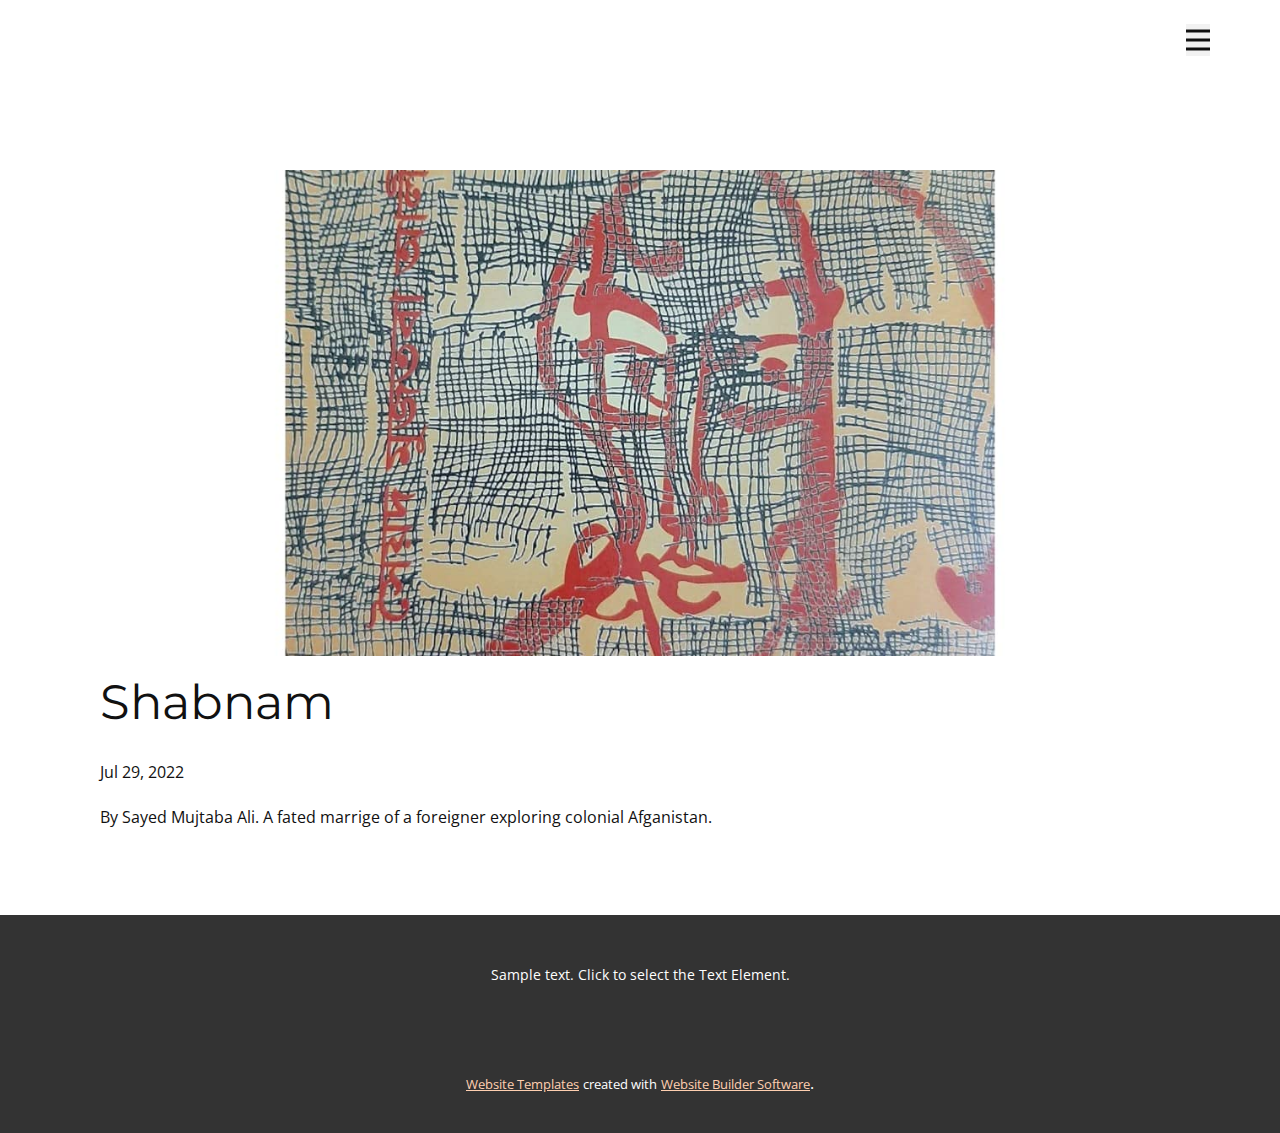
<file: blog/shabnam.html>
<!doctype html>
<html style="font-size: 16px;" lang="en"><head>
    <meta name="viewport" content="width=device-width, initial-scale=1.0">
    <meta charset="utf-8">
    <meta name="keywords" content="Post 1 Headline">
    <meta name="description" content="">
    <title>Shabnam</title>
    <link rel="stylesheet" href="../nicepage.css" media="screen">
<link rel="stylesheet" href="../Post-Template.css" media="screen">
    <script class="u-script" type="text/javascript" src="../jquery.js" "="" defer=""></script>
    <script class="u-script" type="text/javascript" src="../nicepage.js" "="" defer=""></script>
    <meta name="generator" content="Nicepage 4.15.8, nicepage.com">
    <link id="u-theme-google-font" rel="stylesheet" href="https://fonts.googleapis.com/css?family=Montserrat:100,100i,200,200i,300,300i,400,400i,500,500i,600,600i,700,700i,800,800i,900,900i|Open+Sans:300,300i,400,400i,500,500i,600,600i,700,700i,800,800i">
    
    
    <script type="application/ld+json">{
		"@context": "http://schema.org",
		"@type": "Organization",
		"name": "personal site"
}</script>
    <meta name="theme-color" content="#ff8839">
  </head>
  <body class="u-body u-xl-mode" data-lang="en"><header class="u-clearfix u-header u-sticky u-sticky-ec5d u-header" id="sec-2240"><div class="u-clearfix u-sheet u-sheet-1">
        <nav class="u-menu u-menu-one-level u-offcanvas u-offcanvas-shift u-menu-1" data-responsive-from="XL">
          <div class="menu-collapse" style="font-size: 1rem; letter-spacing: 0px; font-weight: 700;">
            <a class="u-button-style u-custom-active-color u-custom-color u-custom-hover-color u-custom-left-right-menu-spacing u-custom-padding-bottom u-custom-text-active-color u-custom-text-color u-custom-text-hover-color u-custom-top-bottom-menu-spacing u-grey-5 u-nav-link u-text-active-palette-1-base u-text-hover-palette-2-base" href="#" style="background-image: none;">
              <svg class="u-svg-link" viewBox="0 0 24 24"><use xmlns:xlink="http://www.w3.org/1999/xlink" xlink:href="#menu-hamburger"></use></svg>
              <svg class="u-svg-content" version="1.1" id="menu-hamburger" viewBox="0 0 16 16" x="0px" y="0px" xmlns:xlink="http://www.w3.org/1999/xlink" xmlns="http://www.w3.org/2000/svg"><g><rect y="1" width="16" height="2"></rect><rect y="7" width="16" height="2"></rect><rect y="13" width="16" height="2"></rect>
</g></svg>
            </a>
          </div>
          <div class="u-custom-menu u-nav-container">
            <ul class="u-nav u-unstyled u-nav-1"><li class="u-nav-item"><a class="u-active-white u-button-style u-grey-5 u-hover-palette-3-light-2 u-nav-link u-text-active-white u-text-hover-palette-3-light-1 u-text-white" href="../home.html" style="padding: 10px 20px;">Home</a>
</li><li class="u-nav-item"><a class="u-active-white u-button-style u-grey-5 u-hover-palette-3-light-2 u-nav-link u-text-active-white u-text-hover-palette-3-light-1 u-text-white" href="../my-readings.html" style="padding: 10px 20px;">My Readings</a>
</li><li class="u-nav-item"><a class="u-active-white u-button-style u-grey-5 u-hover-palette-3-light-2 u-nav-link u-text-active-white u-text-hover-palette-3-light-1 u-text-white" href="../my-travels.html" target="_blank" style="padding: 10px 20px;">My Travels</a>
</li><li class="u-nav-item"><a class="u-active-white u-button-style u-grey-5 u-hover-palette-3-light-2 u-nav-link u-text-active-white u-text-hover-palette-3-light-1 u-text-white" href="../my-cookings.html" target="_blank" style="padding: 10px 20px;">My Cooking</a>
</li></ul>
          </div>
          <div class="u-custom-menu u-nav-container-collapse">
            <div class="u-container-style u-grey-15 u-inner-container-layout u-sidenav">
              <div class="u-inner-container-layout u-sidenav-overflow">
                <div class="u-menu-close"></div>
                <ul class="u-align-left u-menu-dropdown u-nav u-popupmenu-items u-spacing-20 u-text-active-palette-1-base u-text-grey-90 u-text-hover-palette-2-base u-unstyled u-nav-2"><li class="u-nav-item"><a class="u-button-style u-nav-link" href="../home.html">Home</a>
</li><li class="u-nav-item"><a class="u-button-style u-nav-link" href="../my-readings.html">My Readings</a>
</li><li class="u-nav-item"><a class="u-button-style u-nav-link" href="../my-travels.html" target="_blank">My Travels</a>
</li><li class="u-nav-item"><a class="u-button-style u-nav-link" href="../my-cookings.html" target="_blank">My Cooking</a>
</li></ul>
              </div>
            </div>
            <div class="u-menu-overlay"></div>
          </div>
        </nav>
      </div></header>
    <section class="u-align-center u-clearfix u-section-1" id="sec-62b0">
      <div class="u-clearfix u-sheet u-valign-middle-md u-valign-middle-sm u-valign-middle-xs u-sheet-1"><!--post_details--><!--post_details_options_json--><!--{"source":""}--><!--/post_details_options_json--><!--blog_post-->
        <div class="u-container-style u-expanded-width u-post-details u-post-details-1">
          <div class="u-container-layout u-valign-middle u-container-layout-1"><!--blog_post_image-->
            <img alt="" class="u-blog-control u-expanded-width u-image u-image-default u-image-1" src="../images/81Gshz6QbYS.jpg"><!--/blog_post_image--><!--blog_post_header-->
            <h2 class="u-blog-control u-text u-text-1">Shabnam</h2><!--/blog_post_header--><!--blog_post_metadata-->
            <div class="u-blog-control u-metadata u-metadata-1"><!--blog_post_metadata_date-->
              <span class="u-meta-date u-meta-icon">Jul 29, 2022</span><!--/blog_post_metadata_date--><!--blog_post_metadata_category-->
              <!--/blog_post_metadata_category--><!--blog_post_metadata_comments-->
              <!--/blog_post_metadata_comments-->
            </div><!--/blog_post_metadata--><!--blog_post_content-->
            <div class="u-align-justify u-blog-control u-post-content u-text u-text-2 fr-view"><p>By Sayed Mujtaba Ali. A fated marrige of a foreigner exploring colonial Afganistan.</p></div><!--/blog_post_content-->
          </div>
        </div><!--/blog_post--><!--/post_details-->
      </div>
    </section>
    
    
    <footer class="u-align-center u-clearfix u-footer u-grey-80 u-footer" id="sec-b254"><div class="u-clearfix u-sheet u-sheet-1">
        <p class="u-small-text u-text u-text-variant u-text-1">Sample text. Click to select the Text Element.</p>
      </div></footer>
    <section class="u-backlink u-clearfix u-grey-80">
      <a class="u-link" href="https://nicepage.com/website-templates" target="_blank">
        <span>Website Templates</span>
      </a>
      <p class="u-text">
        <span>created with</span>
      </p>
      <a class="u-link" href="" target="_blank">
        <span>Website Builder Software</span>
      </a>. 
    </section>
  
</body></html>
</file>
